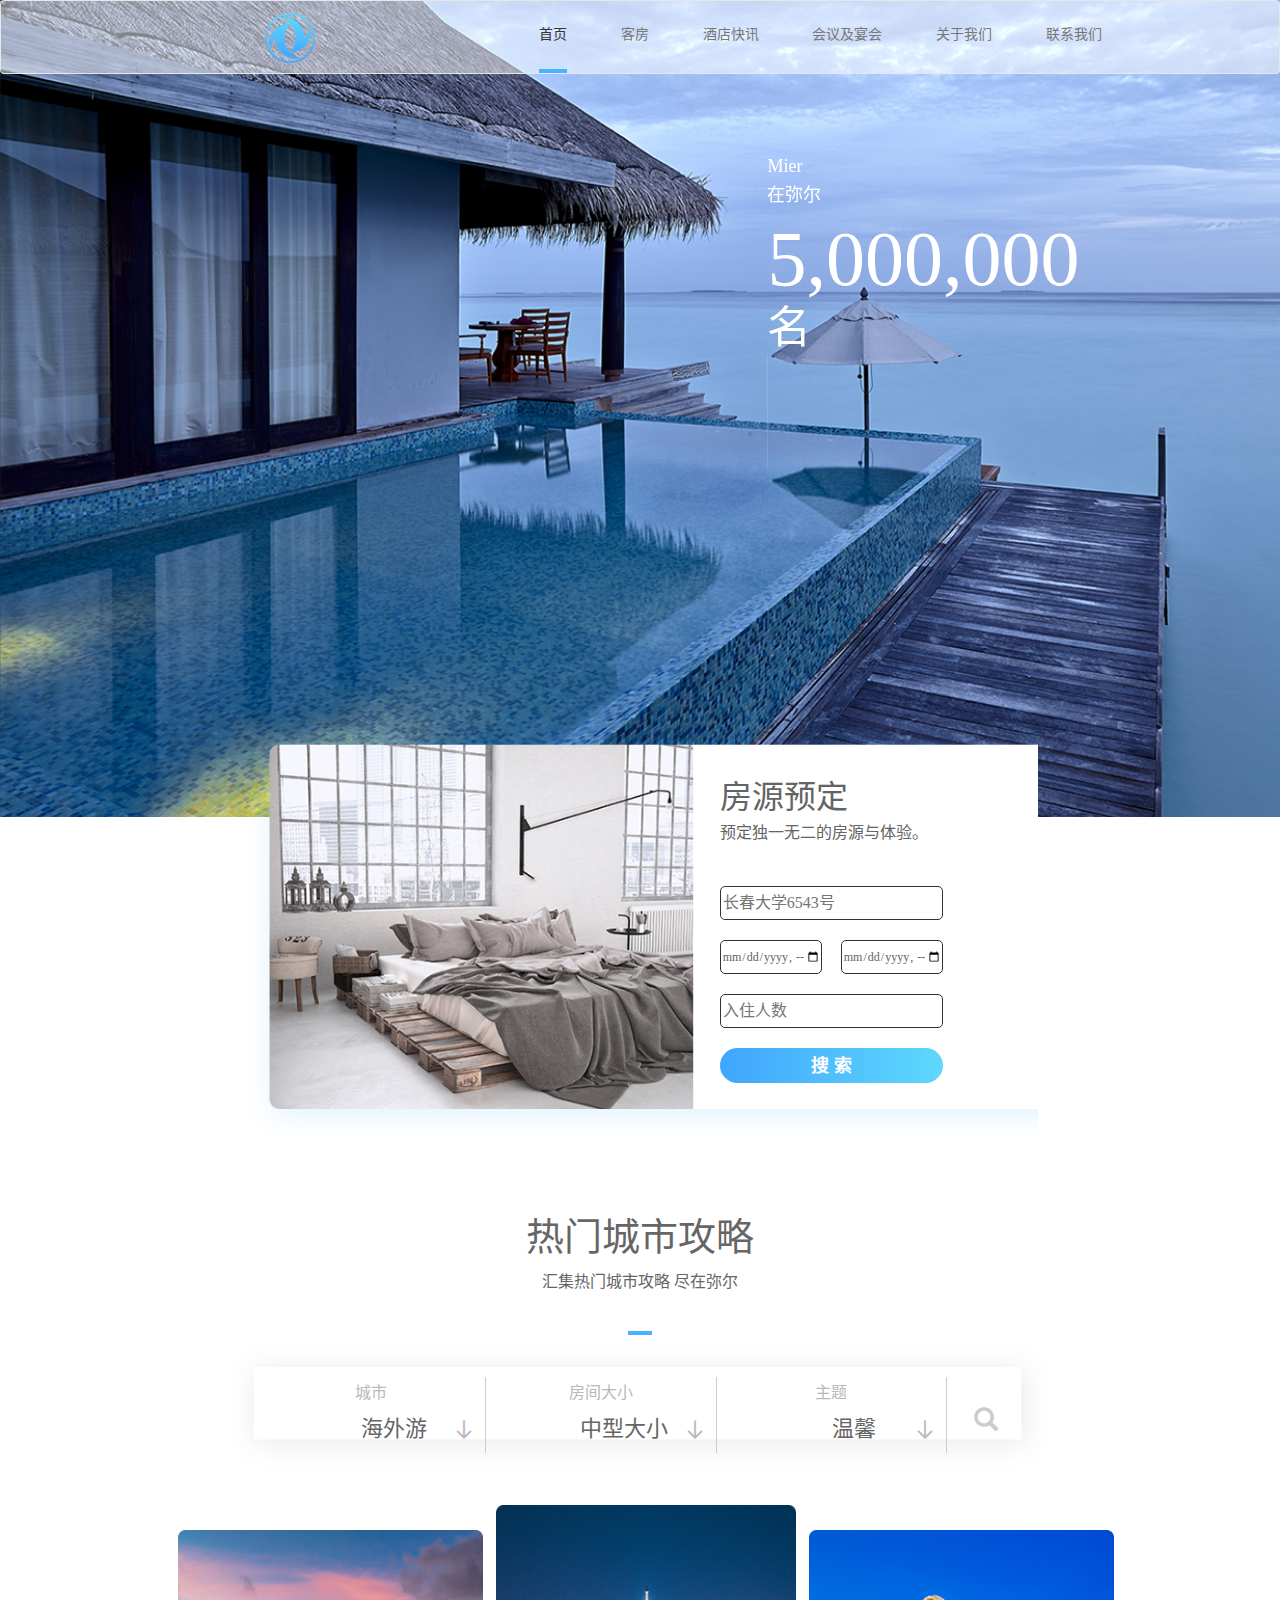
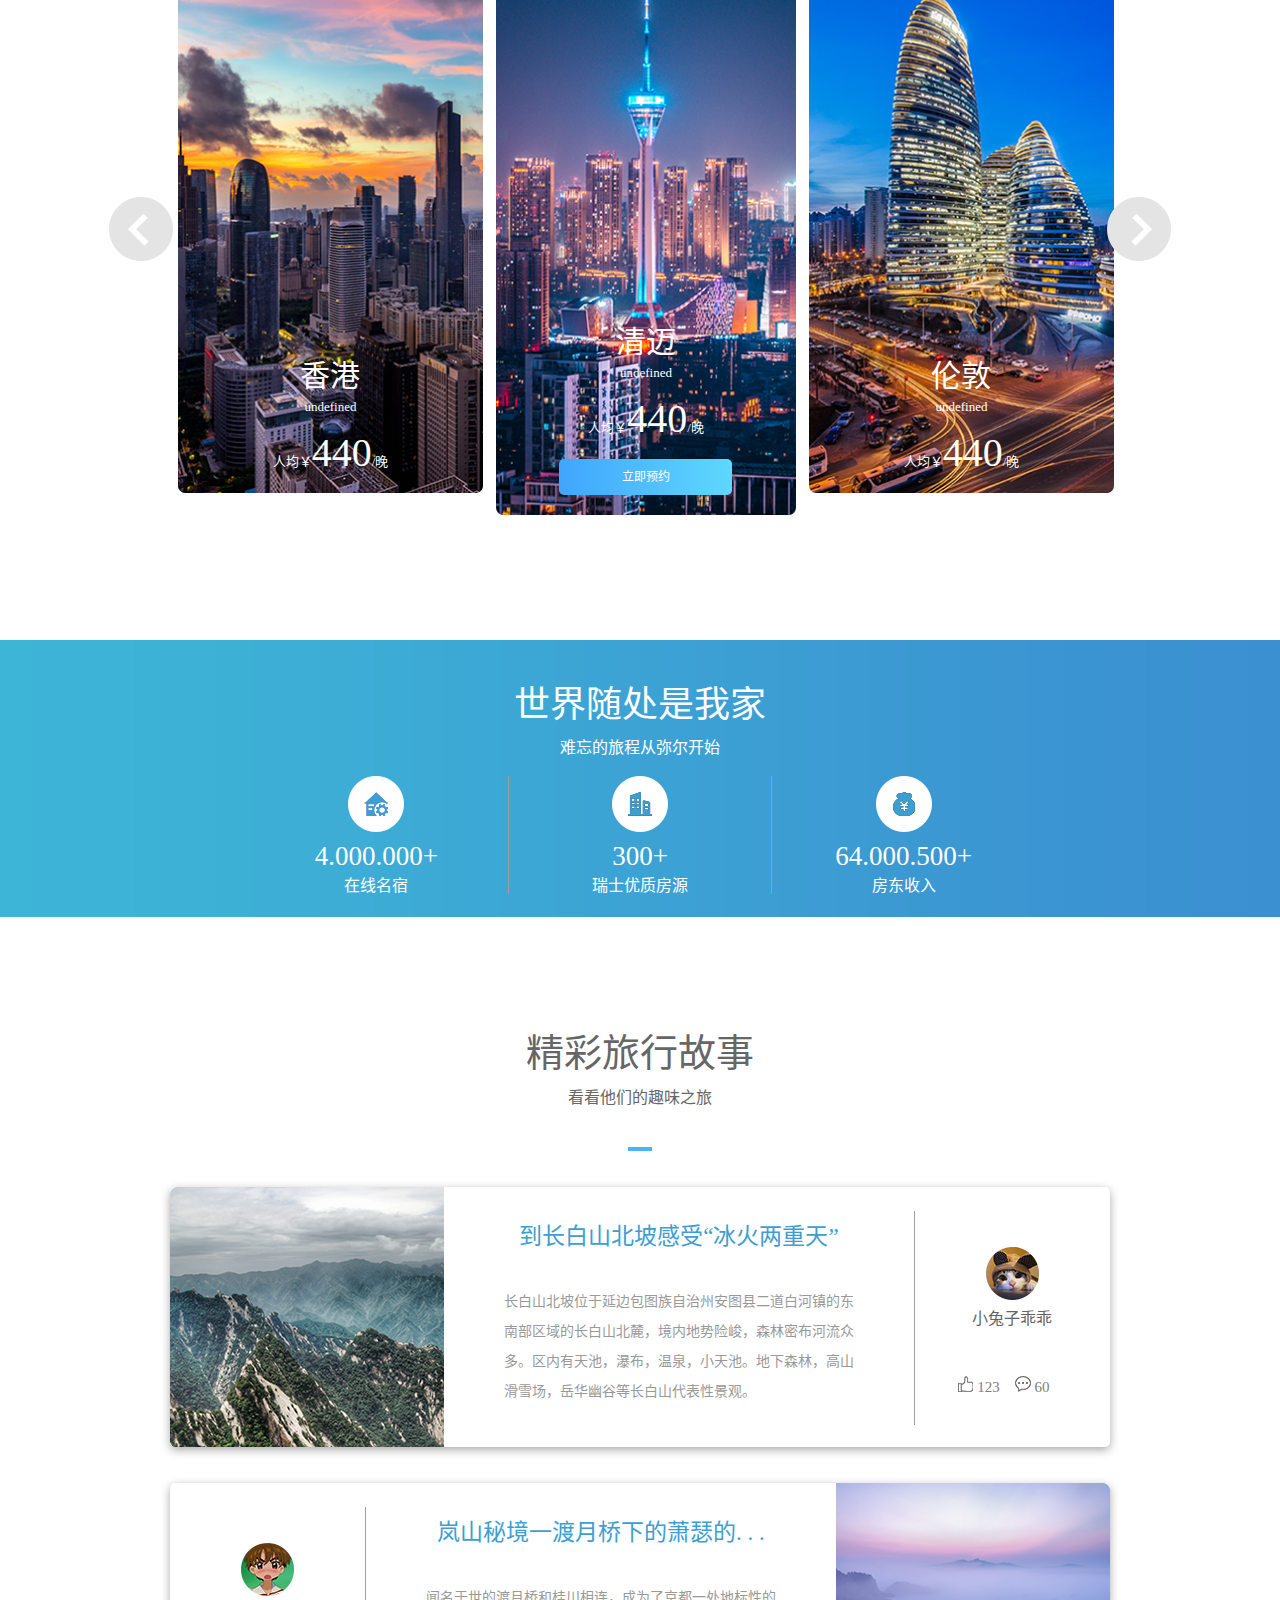
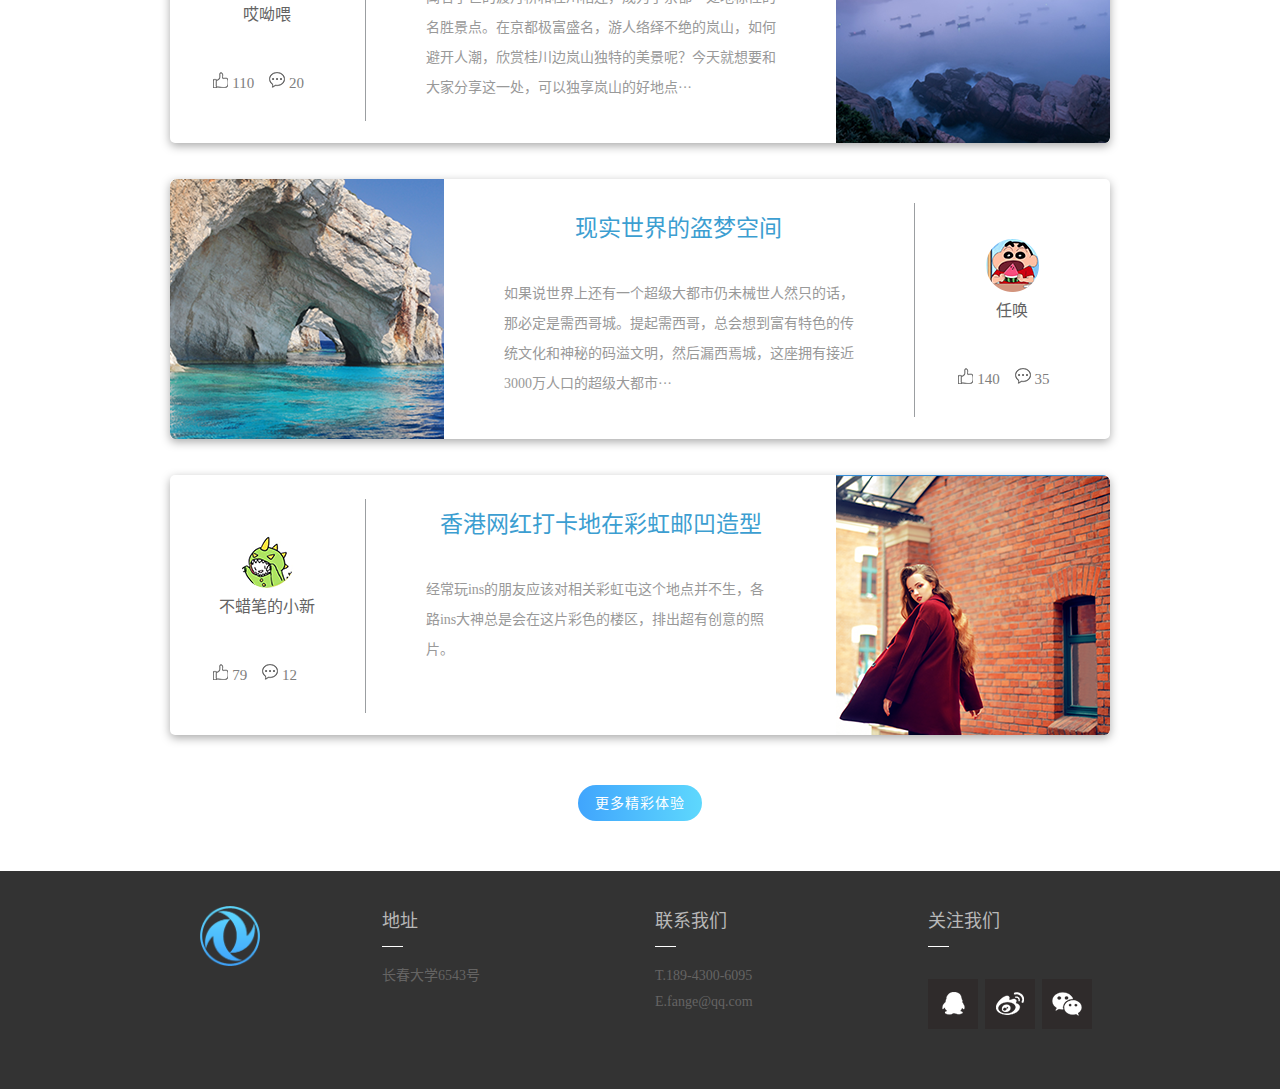
<file: index.html>
<!DOCTYPE html>
<html lang="zh-CN" xmlns="http://www.w3.org/1999/html">
<head>
    <meta charset="utf-8">
    <meta http-equiv="X-UA-Compatible" content="IE=edge">
    <meta name="viewport" content="width=device-width, initial-scale=1">
    <link rel="shortcut icon" href="img/heart01.png">
    <title>index</title>
    <!-- Bootstrap -->
    <link href="css/bootstrap.css" rel="stylesheet">
    <link href="css/reset.css" rel="stylesheet">
    <link href="css/public.css" rel="stylesheet">
    <link href="css/cs-select.css" rel="stylesheet">
    <link href="css/cs-skin-border.css" rel="stylesheet">
    <link href="css/animation.css" rel="stylesheet">
    <link href="css/index.css" rel="stylesheet">
    <!--[if lt IE 9]>
    <script src="https://cdn.jsdelivr.net/npm/html5shiv@3.7.3/dist/html5shiv.min.js"></script>
    <script src="https://cdn.jsdelivr.net/npm/respond.js@1.4.2/dest/respond.min.js"></script>
    <![endif]-->
</head>
<body>
<!--导航栏-->
<nav class="navbar navbar-default">
    <div class="container-fluid">
        <!-- Brand and toggle get grouped for better mobile display -->
        <div class="navbar-header">
            <button type="button" class="navbar-toggle collapsed" data-toggle="collapse" data-target="#bs-example-navbar-collapse-1" aria-expanded="false">
                <span class="sr-only">Toggle navigation</span>
                <span class="icon-bar"></span>
                <span class="icon-bar"></span>
                <span class="icon-bar"></span>
            </button>
        </div>
        <!-- Collect the nav links, forms, and other content for toggling -->
        <div class="container">
            <div class="collapse navbar-collapse" id="bs-example-navbar-collapse-1">
                <h2 class="logo1"><img src="img/logo.png" alt=""></h2>
                <ul class="nav navbar-nav">
                    <li><a href="index.html">首页</a></li>
                    <li><a href="room.html">客房</a></li>
                    <li><a href="hotel.html">酒店快讯</a></li>
                    <li><a href="meeting.html">会议及宴会</a></li>
                    <li><a href="about.html">关于我们</a></li>
                    <li><a href="contact.html">联系我们</a></li>
                </ul>
            </div><!-- /.navbar-collapse -->
        </div>
    </div><!-- /.container-fluid -->
</nav>
<!--banner-->
<div class="banner">
    <div class="container">
        <div class="text" id="text1"></div>
        <!--<p class="arrow"><span class="fl"><img src="img/arrow-left.png" alt=""></span><span class="fr"><img src="img/arrow-right.png" alt=""></span></p>-->
        <div class="book">
            <div class="book-text">
                <h2>房源预定</h2>
                <p>预定独一无二的房源与体验。</p>
                <p class="first"><input type="text" placeholder="长春大学6543号"></p>
                <p><input type="datetime-local" class="short" style="margin-right: 6%;"><input type="datetime-local" class="short"></p>
                <p><input type="text" placeholder="入住人数"></p>
                <!--<button>搜索</button>-->
                <button class="button">搜索</button>
            </div>
        </div>
    </div>
</div>
<!--热点-->
<div class="container hot">
    <div class="hot-text text-center">
        <h2>热门城市攻略</h2>
        <p>汇集热门城市攻略 尽在弥尔</p>
    </div>
   <div class="select">
       <div class="sele">
           <p>城市</p>
           <section>
               <select class="cs-select cs-skin-border">
                   <option value="" disabled selected>海外游</option>
                   <option value="email">假期游</option>
                   <option value="twitter">蜜月游</option>
                   <option value="linkedin">处境游</option>
               </select>
           </section>
       </div>
       <div class="sele second">
           <p>房间大小</p>
           <section>
               <select class="cs-select cs-skin-border">
                   <option value="" disabled selected>中型大小</option>
                   <option value="email">小型大小</option>
                   <option value="twitter">大型大小</option>
               </select>
           </section>
       </div>
       <div class="sele third">
           <p>主题</p>
           <section>
               <select class="cs-select cs-skin-border">
                   <option value="" disabled selected>温馨</option>
                   <option value="email">可爱</option>
                   <option value="twitter">炫酷</option>
                   <option value="linkedin">绿色</option>
               </select>
           </section>
       </div>
       <div class="search">
           <span class="glyphicon glyphicon-search"></span>
       </div>

   </div>
    <div class="ban">
        <ul class="bannerlist">
            <li></li>
            <li></li>
            <li></li>
        </ul>
        <div class="hot-arrow">
            <a href="javascript:;" class="arrow1"><img src="img/hot-arrow-left.png" alt=""></a>
            <a href="javascript:;" class="fr arrow2"><img src="img/hot-arrow-right.png" alt=""></a>
        </div>
    </div>
</div>
<!--世界之家-->
<div class="world text-center">
    <div class="container">
        <div class="world-text">
            <h2>世界随处是我家</h2>
            <p>难忘的旅程从弥尔开始</p>
        </div>
        <div class="world-num text-center">
           <div class="world-one bordernone">
               <img src="img/world01.png" alt="">
               <h2><span class="number">4</span>.<span>000</span>.<span>000</span>+</h2>
               <p>在线名宿</p>
           </div>
           <div class="two">
               <img src="img/world02.png" alt="">
               <h2><span class="number">300</span>+</h2>
               <p>瑞士优质房源</p>
           </div>
           <div class="three">
               <img src="img/world03.png" alt="">
               <h2><span class="number">64</span>.<span>000</span>.<span class="number">500</span>+</h2>
               <p>房东收入</p>
           </div>
        </div>
    </div>
</div>
<!--旅行故事-->
<div class="container text-center">
    <div class="hot-text">
        <h2>精彩旅行故事</h2>
        <p> 看看他们的趣味之旅</p>
    </div>
    <div class="story">
        <div class="img fl">
            <img src="img/shory01.png" alt="">
        </div>
        <div class="story-text fl text-center">
            <div class="description"> </div>
            <div class="self border-left fr"></div>
        </div>
    </div>
    <div class="story">
        <div class="img fr">
            <img src="img/story02.png" alt="">
        </div>
        <div class="story-text fl text-center">
            <div class="self border-right fl"></div>
            <div class="description"></div>
        </div>
    </div>
    <div class="story">
        <div class="img fl">
            <img src="img/story03.png" alt="">
        </div>
        <div class="story-text fl text-center">
            <div class="description"></div>
            <div class="self border-left fr"></div>
            </div>
        </div>
    <div class="story">
        <div class="img fr">
            <img src="img/story04.png" alt="">
        </div>
        <div class="story-text fl text-center">
            <div class="self border-right fl"></div>
            <div class="description"></div>
        </div>
    </div>
    <button class="button storyBtn">更多精彩体验</button>
</div>
<!--footer-->
<footer>
    <div class="container">
        <div class="row">
            <div class="col-md-2 col-md-offset-1">
                <h1 class="logo"><img src="img/logo.png" alt=""></h1>
            </div>
            <div class="col-md-3">
                <h2>地址</h2>
                <p>长春大学6543号</p>
            </div>
            <div class="col-md-3">
                <h2>联系我们</h2>
                <p><span>T.</span>189-4300-6095</p>
                <p><span>E.</span>fange@qq.com</p>
            </div>
            <div class="col-md-3">
                <h2>关注我们</h2>
                <p><i><img src="img/footerr-qq.png" alt=""></i><i><img src="img/footer-wb.png" alt=""></i><i><img
                        src="img/footer-wx.png" alt=""></i></p>
            </div>
        </div>
    </div>
</footer>
<script src="js/jquery.js"></script>
<script src="js/bootstrap.js"></script>
<script src="js/selectFx.js"></script>
<script src="js/classie.js"></script>
<script src="js/textyleF.js"></script>
<script src="js/index.js"></script>
</body>
</html>
</file>
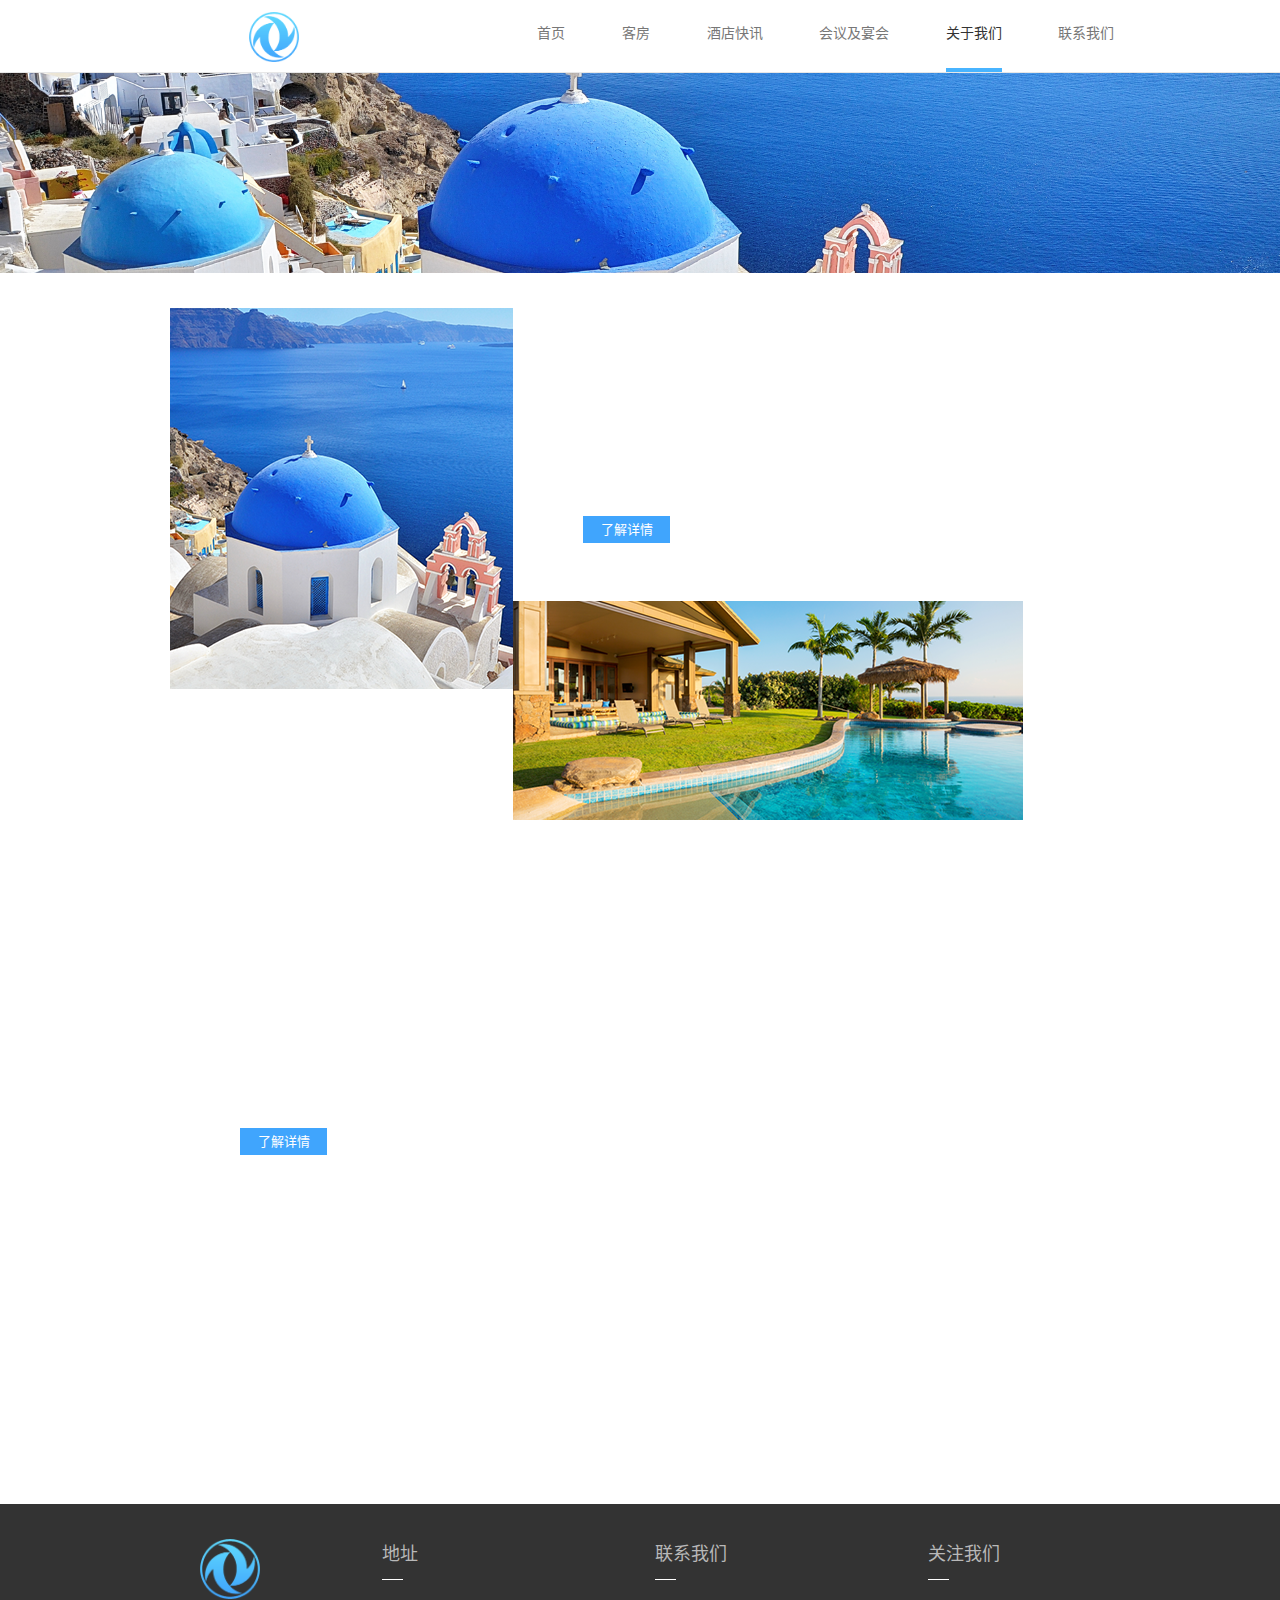
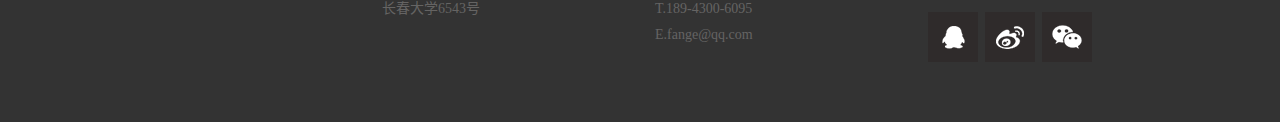
<file: about.html>
<!DOCTYPE html>
<html lang="zh-CN">
<head>
    <meta charset="utf-8">
    <meta http-equiv="X-UA-Compatible" content="IE=edge">
    <meta name="viewport" content="width=device-width, initial-scale=1">
    <link rel="shortcut icon" href="img/heart01.png">
    <title>about</title>
    <!-- Bootstrap -->
    <link href="css/bootstrap.css" rel="stylesheet">
    <link href="css/reset.css" rel="stylesheet">
    <link href="css/public.css" rel="stylesheet">
    <link href="css/d.css" rel="stylesheet">
    <link href="css/about.css" rel="stylesheet">
    <!--[if lt IE 9]>
    <script src="https://cdn.jsdelivr.net/npm/html5shiv@3.7.3/dist/html5shiv.min.js"></script>
    <script src="https://cdn.jsdelivr.net/npm/respond.js@1.4.2/dest/respond.min.js"></script>
    <![endif]-->
</head>
<body>
<!--导航栏-->
<nav class="navbar navbar-default navbar-fixed-top">
    <div class="container-fluid">
        <!-- Brand and toggle get grouped for better mobile display -->
        <div class="navbar-header">
            <button type="button" class="navbar-toggle collapsed" data-toggle="collapse" data-target="#bs-example-navbar-collapse-1" aria-expanded="false">
                <span class="sr-only">Toggle navigation</span>
                <span class="icon-bar"></span>
                <span class="icon-bar"></span>
                <span class="icon-bar"></span>
            </button>
        </div>
        <!-- Collect the nav links, forms, and other content for toggling -->
        <div class="container">
            <div class="collapse navbar-collapse" id="bs-example-navbar-collapse-1">
                <h2 class="logo1"><img src="img/logo.png" alt=""></h2>
                <ul class="nav navbar-nav">
                    <li><a href="index.html">首页</a></li>
                    <li><a href="room.html">客房</a></li>
                    <li><a href="hotel.html">酒店快讯</a></li>
                    <li><a href="meeting.html">会议及宴会</a></li>
                    <li><a href="about.html">关于我们</a></li>
                    <li><a href="contact.html">联系我们</a></li>
                </ul>
            </div><!-- /.navbar-collapse -->
        </div>
    </div><!-- /.container-fluid -->
</nav>
<!--banner-->
<div class="container-fluid about">
    <!--<h2>关于我们</h2>-->
    <!--<p>优养于境&nbsp;&nbsp;逸举于心</p>-->
</div>
<!--我们是谁-->
<div class="container1">
    <div class="who">
        <div class="left fl">
            <img src="img/about01.png" alt="" class="img1">
        </div>
        <div class="right fl">
            <div class="abouttit">
                <h2 class="danceWord-s5">我们是谁？</h2>
                <p class="danceWord-s5 subtit">起价为每天320元</p>
                <p class="danceWord-s7 p1">弥尔酒店是以丰富历史文化底蕴和卓越服务著称的弥尔酒店，于2004年荣膺泉州市首家五星级酒店。酒店位于中国历史文化名城泉州的核心商业区，地理位置优越，“时尚购物，近在咫尺”。</p>
                <h3><button>了解详情</button></h3>
            </div>
            <img src="img/about02.png" alt="" class="img2">
        </div>
    </div>
    <div class="who mtop">
        <div class="right fl">
            <div class="abouttit">
                <h2 class="words3"></h2>
                <p class="subtit show2">what can we do for you</p>
                <p class="p1 words4"></p>
            </div>
            <h3 class="btn01"><button>了解详情</button></h3>
            <img src="img/about04.png" alt="" class="oneimg">
        </div>
        <div class="left fl">
            <img src="img/about03.png" alt="" class="twoimg">
        </div>
    </div>
</div>
<!--footer-->
<footer>
    <div class="container">
        <div class="row">
            <div class="col-md-2 col-md-offset-1">
                <h1 class="logo"><img src="img/logo.png" alt=""></h1>
            </div>
            <div class="col-md-3">
                <h2>地址</h2>
                <p>长春大学6543号</p>
            </div>
            <div class="col-md-3">
                <h2>联系我们</h2>
                <p><span>T.</span>189-4300-6095</p>
                <p><span>E.</span>fange@qq.com</p>
            </div>
            <div class="col-md-3">
                <h2>关注我们</h2>
                <p><i><img src="img/footerr-qq.png" alt=""></i><i><img src="img/footer-wb.png" alt=""></i><i><img
                        src="img/footer-wx.png" alt=""></i></p>
            </div>
        </div>
    </div>
</footer>
<script src="js/jquery.js"></script>
<script src="js/bootstrap.js"></script>
<script src="js/d.js"></script>
<script src="js/l-byl.js"></script>
<script src="js/about.js"></script>
</body>
</html>
</file>
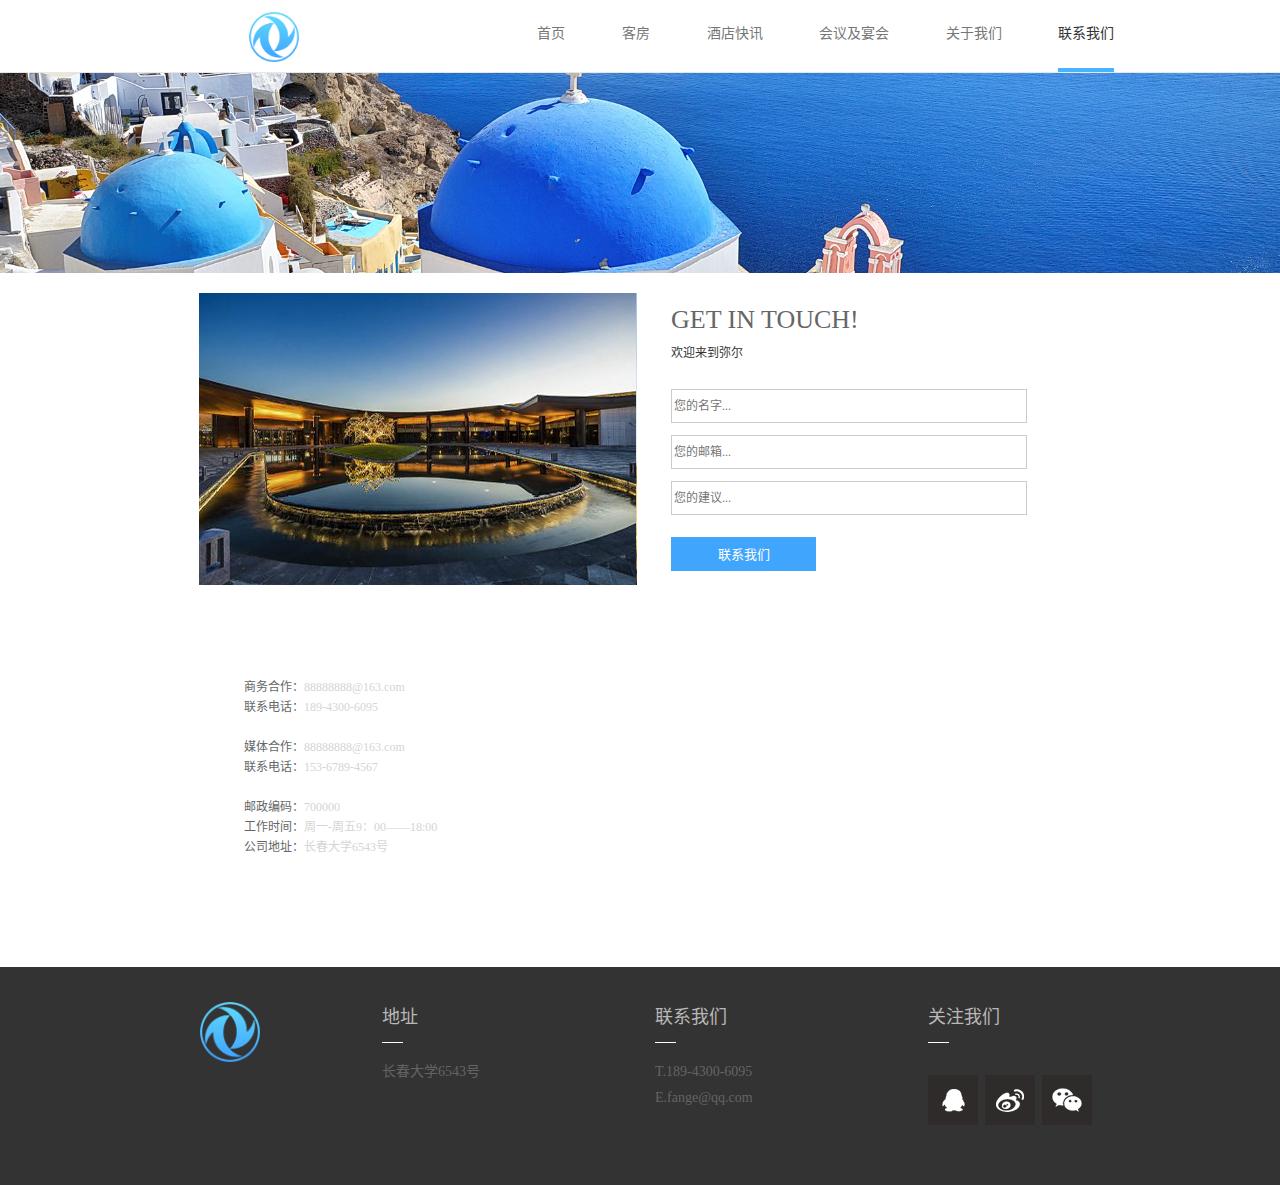
<file: contact.html>
<!DOCTYPE html>
<html lang="zh-CN">
<head>
    <meta charset="utf-8">
    <meta http-equiv="X-UA-Compatible" content="IE=edge">
    <meta name="viewport" content="width=device-width, initial-scale=1">
    <link rel="shortcut icon" href="img/heart01.png">
    <title>contact</title>
    <!-- Bootstrap -->
    <link href="css/bootstrap.css" rel="stylesheet">
    <link href="css/reset.css" rel="stylesheet">
    <link href="css/public.css" rel="stylesheet">
    <link href="css/contact.css" rel="stylesheet">
    <!--[if lt IE 9]>
    <script src="https://cdn.jsdelivr.net/npm/html5shiv@3.7.3/dist/html5shiv.min.js"></script>
    <script src="https://cdn.jsdelivr.net/npm/respond.js@1.4.2/dest/respond.min.js"></script>
    <![endif]-->
</head>
<body>
<!--导航栏-->
<!--导航栏-->
<nav class="navbar navbar-default navbar-fixed-top">
    <div class="container-fluid">
        <!-- Brand and toggle get grouped for better mobile display -->
        <div class="navbar-header">
            <button type="button" class="navbar-toggle collapsed" data-toggle="collapse" data-target="#bs-example-navbar-collapse-1" aria-expanded="false">
                <span class="sr-only">Toggle navigation</span>
                <span class="icon-bar"></span>
                <span class="icon-bar"></span>
                <span class="icon-bar"></span>
            </button>
        </div>
        <!-- Collect the nav links, forms, and other content for toggling -->
        <div class="container">
            <div class="collapse navbar-collapse" id="bs-example-navbar-collapse-1">
                <h2 class="logo1"><img src="img/logo.png" alt=""></h2>
                <ul class="nav navbar-nav">
                    <li><a href="index.html">首页</a></li>
                    <li><a href="room.html">客房</a></li>
                    <li><a href="hotel.html">酒店快讯</a></li>
                    <li><a href="meeting.html">会议及宴会</a></li>
                    <li><a href="about.html">关于我们</a></li>
                    <li><a href="contact.html">联系我们</a></li>
                </ul>
            </div><!-- /.navbar-collapse -->
        </div>
    </div><!-- /.container-fluid -->
</nav>
<!--banner-->
<div class="container-fluid contact">
    <!--<h2>同样的旅途&nbsp;&nbsp;不一样的体验</h2>-->
    <!--<p>The same journey&nbsp;&nbsp;different experience </p>-->
</div>
<!--touch-->
<div class="container1 touch">
    <div class="left fl">
        <div class="top">
            <img src="img/pic.png" alt="">
        </div>
        <div class="bottom">
            <p>商务合作：<span>88888888@163.com</span></p>
            <p class="bot">联系电话：<span>189-4300-6095</span></p>
            <p>媒体合作：<span>88888888@163.com</span></p>
            <p class="bot">联系电话：<span>153-6789-4567</span></p>
            <p>邮政编码：<span>700000</span></p>
            <p>工作时间：<span>周一-周五9：00——18:00</span></p>
            <p class="bot">公司地址：<span>长春大学6543号</span></p>
        </div>
    </div>
    <div class="right fl">
        <div class="top">
            <h2>GET IN TOUCH!</h2>
            <p class="welcome">欢迎来到弥尔</p>
            <p><input type="text" placeholder="您的名字..."></p>
            <p><input type="text" placeholder="您的邮箱..."></p>
            <p><input type="text" placeholder="您的建议..."></p>
            <button>联系我们</button>
        </div>
        <div class="bottom">
            <div id="allmap"></div>
        </div>
    </div>
</div>
<!--footer-->
<footer>
    <div class="container">
        <div class="row">
            <div class="col-md-2 col-md-offset-1">
                <h1 class="logo"><img src="img/logo.png" alt=""></h1>
            </div>
            <div class="col-md-3">
                <h2>地址</h2>
                <p>长春大学6543号</p>
            </div>
            <div class="col-md-3">
                <h2>联系我们</h2>
                <p><span>T.</span>189-4300-6095</p>
                <p><span>E.</span>fange@qq.com</p>
            </div>
            <div class="col-md-3">
                <h2>关注我们</h2>
                <p><i><img src="img/footerr-qq.png" alt=""></i><i><img src="img/footer-wb.png" alt=""></i><i><img
                        src="img/footer-wx.png" alt=""></i></p>
            </div>
        </div>
    </div>
</footer>
<script src="js/jquery.js"></script>
<script src="js/bootstrap.js"></script>
<script type="text/javascript" src="//api.map.baidu.com/api?v=2.0&ak=dGaqkooeVus8xLkgvQEyXw3M4wgvnyTP"></script>
<script src="js/contact.js"></script>
</body>
</html>
</file>
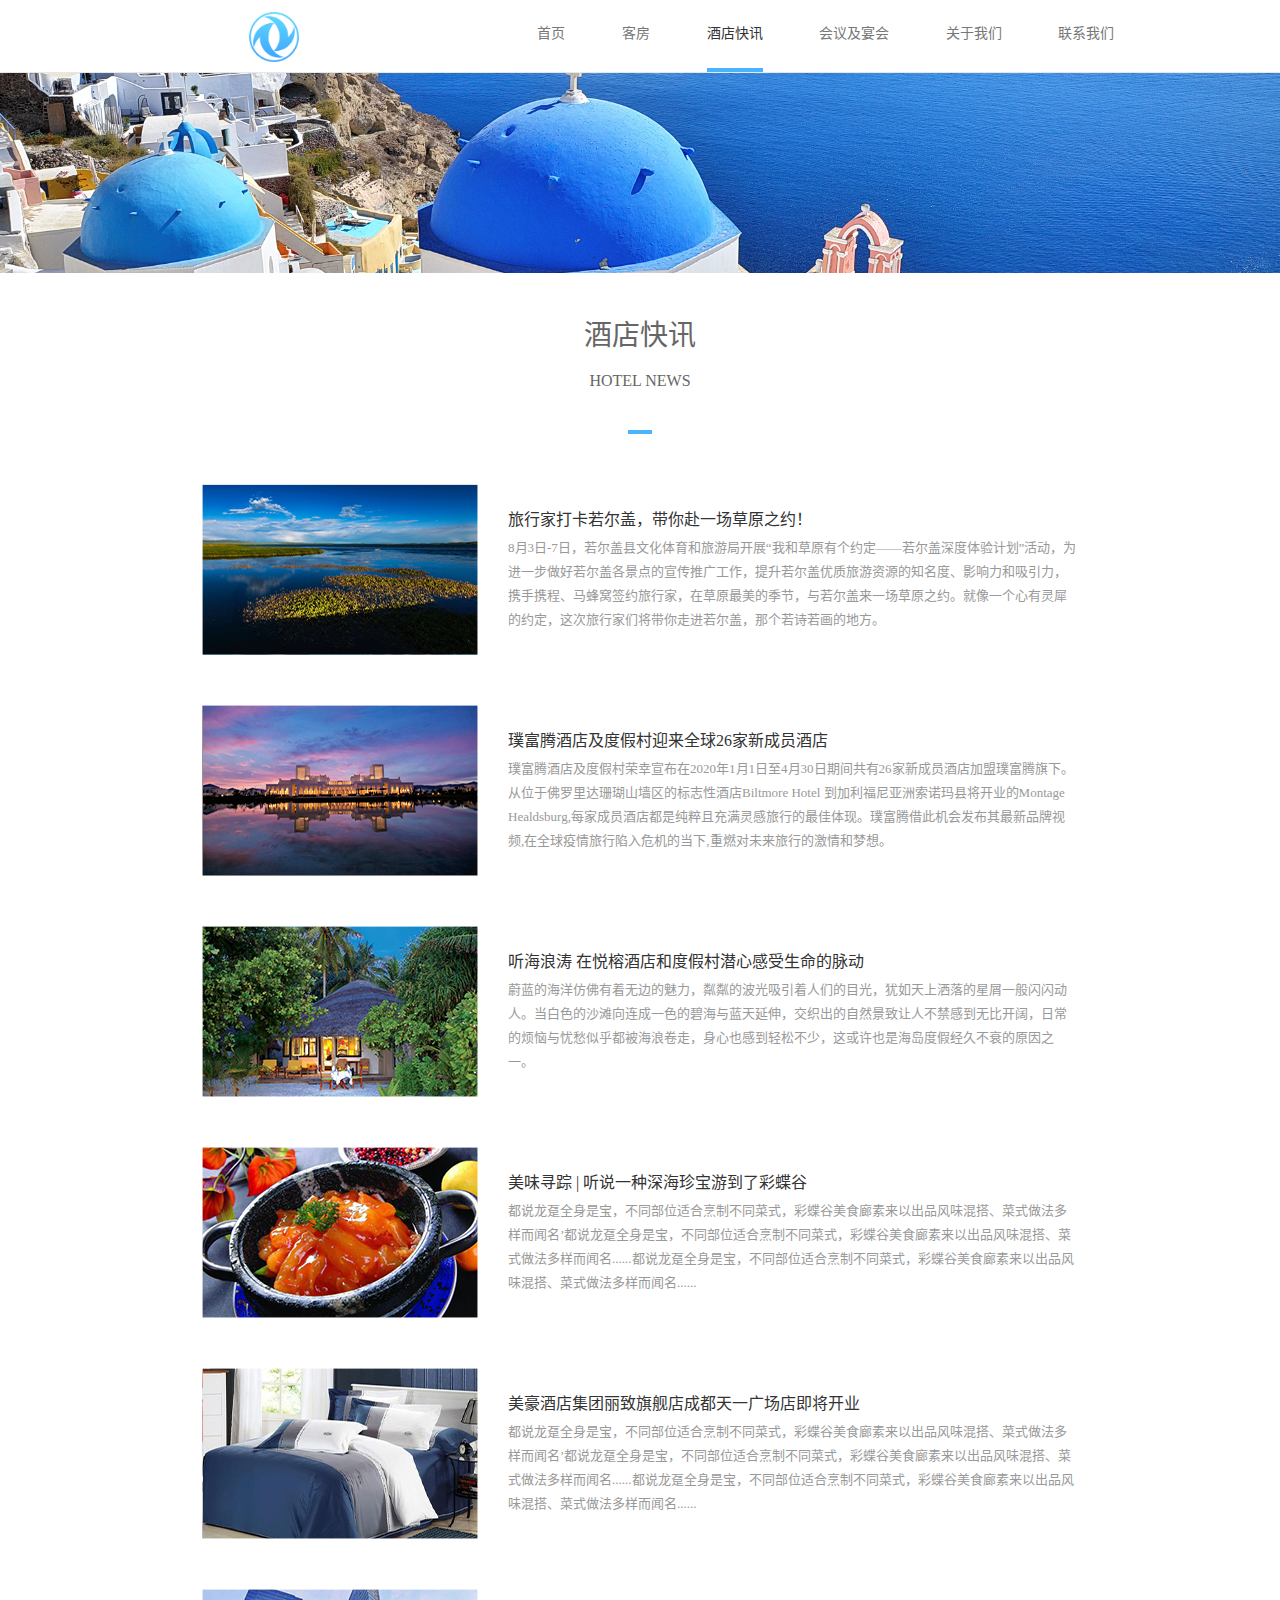
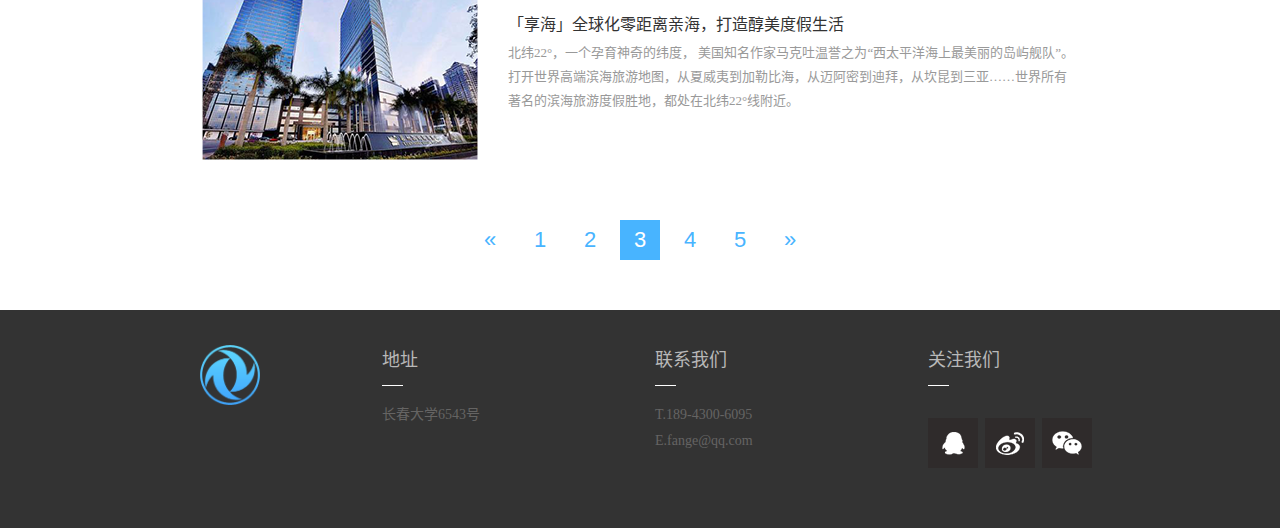
<file: hotel.html>
<!DOCTYPE html>
<html lang="zh-CN">
<head>
    <meta charset="utf-8">
    <meta http-equiv="X-UA-Compatible" content="IE=edge">
    <meta name="viewport" content="width=device-width, initial-scale=1">
    <link rel="shortcut icon" href="img/heart01.png">
    <title>hotel</title>
    <!-- Bootstrap -->
    <link href="css/bootstrap.css" rel="stylesheet">
    <link href="css/reset.css" rel="stylesheet">
    <link href="css/public.css" rel="stylesheet">
    <link href="css/animation.css" rel="stylesheet">
    <link href="css/hotel.css" rel="stylesheet">
    <!--[if lt IE 9]>
    <script src="https://cdn.jsdelivr.net/npm/html5shiv@3.7.3/dist/html5shiv.min.js"></script>
    <script src="https://cdn.jsdelivr.net/npm/respond.js@1.4.2/dest/respond.min.js"></script>
    <![endif]-->
</head>
<body>
<!--导航栏-->
<nav class="navbar navbar-default navbar-fixed-top">
    <div class="container-fluid">
        <!-- Brand and toggle get grouped for better mobile display -->
        <div class="navbar-header">
            <button type="button" class="navbar-toggle collapsed" data-toggle="collapse" data-target="#bs-example-navbar-collapse-1" aria-expanded="false">
                <span class="sr-only">Toggle navigation</span>
                <span class="icon-bar"></span>
                <span class="icon-bar"></span>
                <span class="icon-bar"></span>
            </button>
        </div>
        <!-- Collect the nav links, forms, and other content for toggling -->
        <div class="container">
            <div class="collapse navbar-collapse" id="bs-example-navbar-collapse-1">
                <h2 class="logo1"><img src="img/logo.png" alt=""></h2>
                <ul class="nav navbar-nav">
                    <li><a href="index.html">首页</a></li>
                    <li><a href="room.html">客房</a></li>
                    <li><a href="hotel.html">酒店快讯</a></li>
                    <li><a href="meeting.html">会议及宴会</a></li>
                    <li><a href="about.html">关于我们</a></li>
                    <li><a href="contact.html">联系我们</a></li>
                </ul>
            </div><!-- /.navbar-collapse -->
        </div>
    </div><!-- /.container-fluid -->
</nav>
<!--banner-->
<div class="container-fluid quick"></div>
<!--内容-->
<div class="container1">
    <div class="news-text text-center">
        <h2>酒店快讯</h2>
        <p>HOTEL NEWS</p>
    </div>
    <div class="quicklist"></div>
    <div class="quicklist"></div>
    <div class="quicklist"></div>
    <div class="quicklist"></div>
    <div class="quicklist"></div>
    <div class="quicklist lastlist"></div>
    <!--分页-->
    <div class="nav1 pagination-outer" aria-label="Page navigation">
        <ul class="pagination">
            <li class="page-item">
                <a href="#" class="page-link" aria-label="Previous">
                    <span aria-hidden="true">«</span>
                </a>
            </li>
            <li class="page-item"><a class="page-link" href="#">1</a></li>
            <li class="page-item"><a class="page-link" href="#">2</a></li>
            <li class="page-item active"><a class="page-link" href="#">3</a></li>
            <li class="page-item"><a class="page-link" href="#">4</a></li>
            <li class="page-item"><a class="page-link" href="#">5</a></li>
            <li class="page-item">
                <a href="#" class="page-link" aria-label="Next">
                    <span aria-hidden="true">»</span>
                </a>
            </li>
        </ul>
    </div>
</div>
<!--footer-->
<footer>
    <div class="container">
        <div class="row">
            <div class="col-md-2 col-md-offset-1">
                <h1 class="logo"><img src="img/logo.png" alt=""></h1>
            </div>
            <div class="col-md-3">
                <h2>地址</h2>
                <p>长春大学6543号</p>
            </div>
            <div class="col-md-3">
                <h2>联系我们</h2>
                <p><span>T.</span>189-4300-6095</p>
                <p><span>E.</span>fange@qq.com</p>
            </div>
            <div class="col-md-3">
                <h2>关注我们</h2>
                <p><i><img src="img/footerr-qq.png" alt=""></i><i><img src="img/footer-wb.png" alt=""></i><i><img
                        src="img/footer-wx.png" alt=""></i></p>
            </div>
        </div>
    </div>
</footer>
<script src="js/jquery.js"></script>
<script src="js/bootstrap.js"></script>
<script src="js/hotel.js"></script>
</body>
</html>
</file>
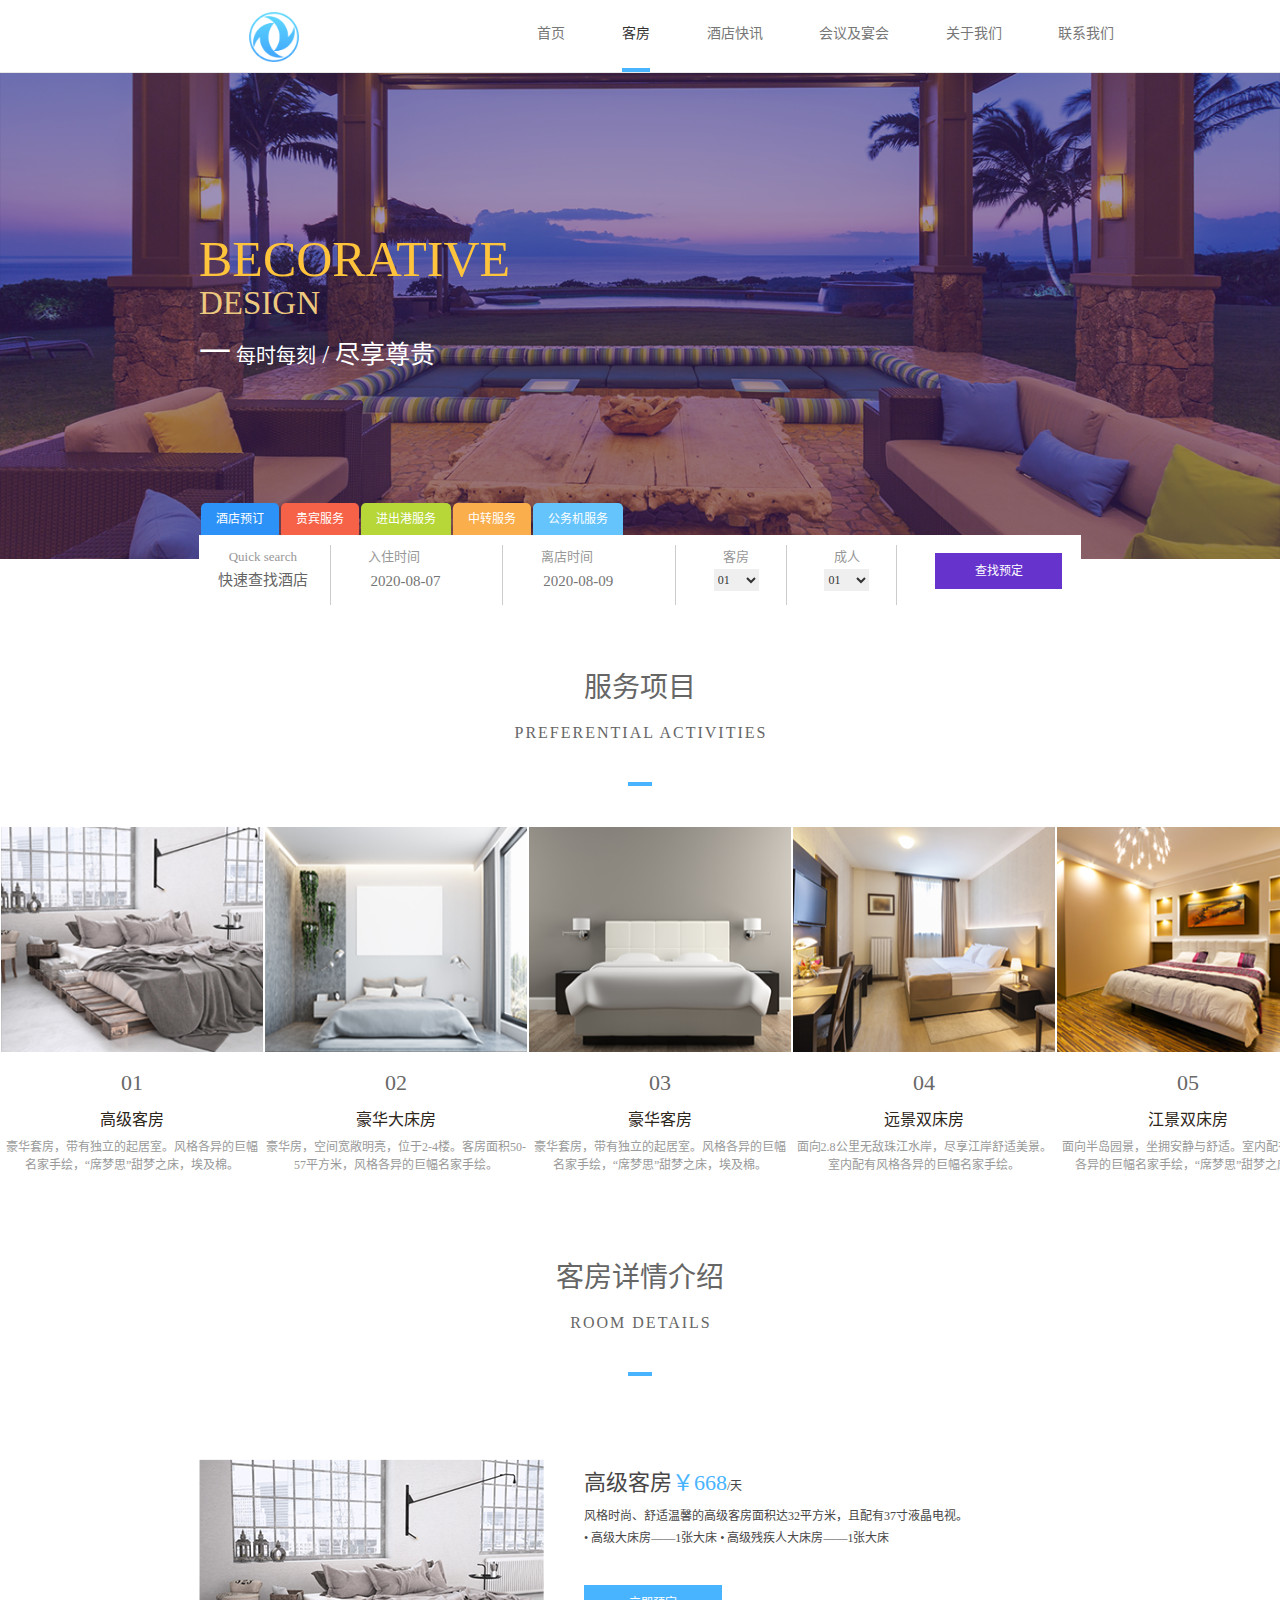
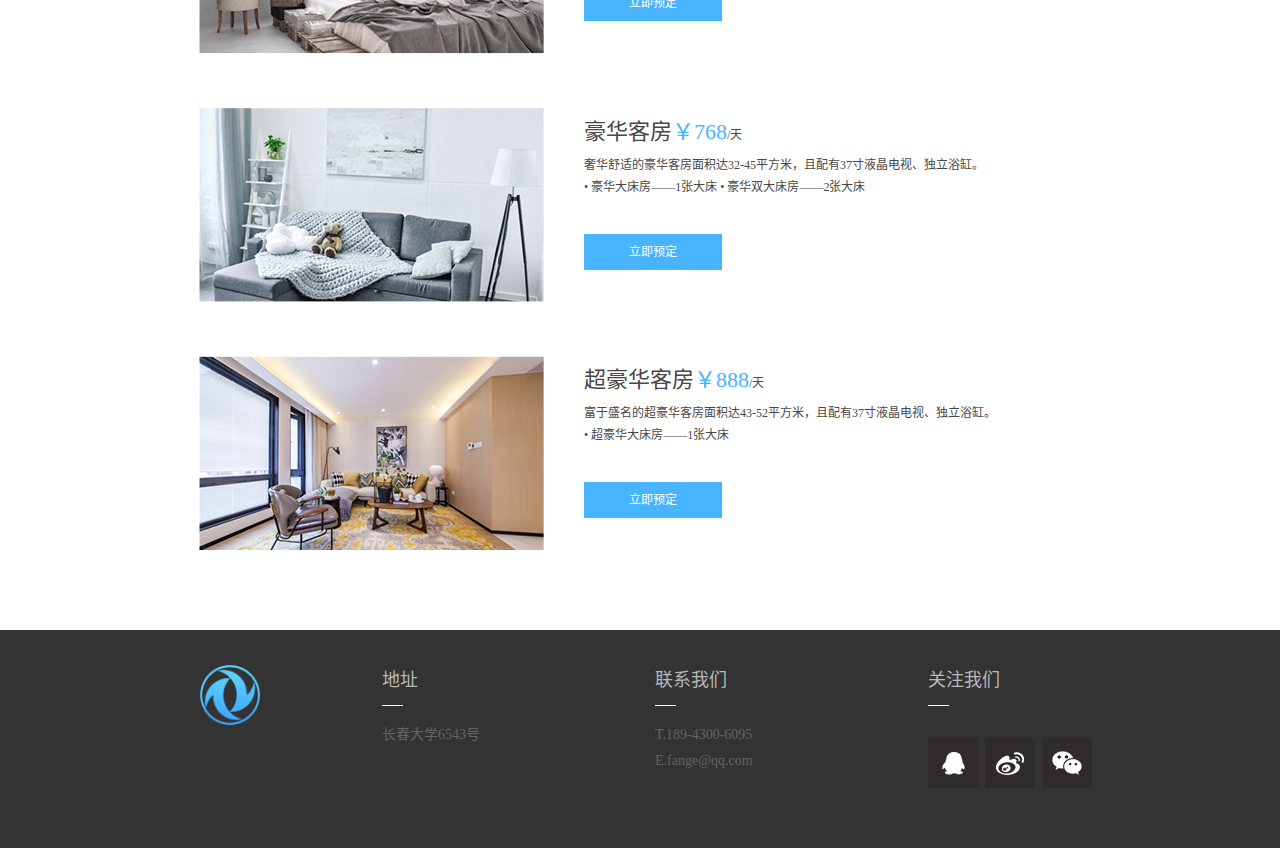
<file: room.html>
<!DOCTYPE html>
<html lang="zh-CN">
<head>
    <meta charset="utf-8">
    <meta http-equiv="X-UA-Compatible" content="IE=edge">
    <meta name="viewport" content="width=device-width, initial-scale=1">
    <link rel="shortcut icon" href="img/heart01.png">
    <title>room</title>
    <!-- Bootstrap -->
    <link href="css/bootstrap.css" rel="stylesheet">
    <link href="css/reset.css" rel="stylesheet">
    <link href="css/public.css" rel="stylesheet">
    <link href="css/flatpickr.min.css" rel="stylesheet">
    <link href="css/room.css" rel="stylesheet">
    <!--[if lt IE 9]>
    <script src="https://cdn.jsdelivr.net/npm/html5shiv@3.7.3/dist/html5shiv.min.js"></script>
    <script src="https://cdn.jsdelivr.net/npm/respond.js@1.4.2/dest/respond.min.js"></script>
    <![endif]-->
</head>
<body>
<!--导航栏-->
<nav class="navbar navbar-default navbar-fixed-top">
    <div class="container-fluid">
        <!-- Brand and toggle get grouped for better mobile display -->
        <div class="navbar-header">
            <button type="button" class="navbar-toggle collapsed" data-toggle="collapse" data-target="#bs-example-navbar-collapse-1" aria-expanded="false">
                <span class="sr-only">Toggle navigation</span>
                <span class="icon-bar"></span>
                <span class="icon-bar"></span>
                <span class="icon-bar"></span>
            </button>
        </div>
        <!-- Collect the nav links, forms, and other content for toggling -->
        <div class="container">
            <div class="collapse navbar-collapse" id="bs-example-navbar-collapse-1">
                <h2 class="logo1"><img src="img/logo.png" alt=""></h2>
                <ul class="nav navbar-nav">
                    <li><a href="index.html">首页</a></li>
                    <li><a href="room.html">客房</a></li>
                    <li><a href="hotel.html">酒店快讯</a></li>
                    <li><a href="meeting.html">会议及宴会</a></li>
                    <li><a href="about.html">关于我们</a></li>
                    <li><a href="contact.html">联系我们</a></li>
                </ul>
            </div><!-- /.navbar-collapse -->
        </div>
    </div><!-- /.container-fluid -->
</nav>
<!--banner-->
<div class="banner">
    <div class="container1">
        <div class="room-tit">
            <h2>BECORATIVE</h2>
            <p class="suntit">DESIGN</p>
            <p class="p1"><span><i>一</i>&nbsp;每时每刻</span><span>&nbsp;/&nbsp;尽享尊贵</span></p>
        </div>
        <!--计时器-->
        <ul class="sel">
            <li>酒店预订</li>
            <li>贵宾服务</li>
            <li>进出港服务</li>
            <li>中转服务</li>
            <li>公务机服务</li>
        </ul>
        <div class="search">
            <div>
                <p>Quick search</p>
                <h2>快速查找酒店</h2>
            </div>
            <div>
                <p class="text-left">入住时间</p>
                <h2><input type="text" id="flatpickr-tryme" placeholder="2020-08-07"></h2>
            </div>
            <div>
                <p class="text-left">离店时间</p>
                <h2><input type="text" id="flatpickr-tryme1" placeholder="2020-08-09"></h2>
            </div>
            <div class="room">
                <p>客房</p>
                <select>
                    <option value="">01</option>
                    <option value="">02</option>
                    <option value="">03</option>
                </select>
            </div>
            <div class="room">
                <p>成人</p>
                <select>
                    <option value="">01</option>
                    <option value="">02</option>
                    <option value="">03</option>
                </select>
            </div>
            <div>
                <button>查找预定</button>
            </div>
        </div>

    </div>
</div>
<!--project-->
<div class="container-fluid">
    <div class="container1">
        <div class="hot-text text-center">
            <h2>服务项目</h2>
            <p>PREFERENTIAL ACTIVITIES</p>
        </div>
    </div>
    <div class="slider text-center" id="slider">
        <div class="div"></div>
        <div class="div"></div>
        <div class="div"></div>
        <div class="div"></div>
        <div class="div"></div>
    </div>
</div>
<!--客房详情-->
<div class="container-fluid">
    <div class="detailtit">
        <div class="hot-text text-center">
            <h2>客房详情介绍</h2>
            <p>ROOM DETAILS</p>
        </div>
    </div>
    <div class="container1 roomlist">
        <div class="pro01"></div>
        <div class="pro01"></div>
        <div class="pro01 lastpro"></div>
    </div>
</div>

<!--footer-->
<footer>
    <div class="container">
        <div class="row">
            <div class="col-md-2 col-md-offset-1">
                <h1 class="logo"><img src="img/logo.png" alt=""></h1>
            </div>
            <div class="col-md-3">
                <h2>地址</h2>
                <p>长春大学6543号</p>
            </div>
            <div class="col-md-3">
                <h2>联系我们</h2>
                <p><span>T.</span>189-4300-6095</p>
                <p><span>E.</span>fange@qq.com</p>
            </div>
            <div class="col-md-3">
                <h2>关注我们</h2>
                <p><i><img src="img/footerr-qq.png" alt=""></i><i><img src="img/footer-wb.png" alt=""></i><i><img
                        src="img/footer-wx.png" alt=""></i></p>
            </div>
        </div>
    </div>
</footer>
<script src="js/jquery.js"></script>
<script src="js/bootstrap.js"></script>
<script src="js/flatpickr.js"></script>
<script src="js/room.js"></script>
</body>
</html>
</file>
<file: css/public.css>
/*导航栏*/
.container { width: 83%;margin: auto;padding: 0;}
.container-fluid { padding: 0;}
.navbar-default {background: rgba(255,255,255,.5);}
.navbar { padding: 0;margin: 0;position: absolute;top:0;width: 100%;z-index: 10;}
.nav > li > a { padding: 0;line-height: 68px;}
.nav{ width: 65%;display: flex;justify-content: space-between;float: right;text-align: center;overflow: hidden;}
.nav li{ color: #a1a09e;font-size: 14px;line-height: 70px;}
.nav li:hover:after{ content: "";border-bottom: 4px solid #48b4ff;display: block;margin: auto;}
.nav li a{ color: #a1a09e;}
.nav li:hover a{ color: #333;}
.nav li:first-child { background: none;}
.nav ul { float: left;}
.logo1 img{ width: 50px;height: 50px;float: left;margin:12px 0 0 140px;}
/*footer*/
footer { background: #333;width: 100%;padding: 25px 0 45px;color: #b8b8b8;}
footer .logo img{ width: 60px;margin-top: 10px;}
footer h2 { font-size: 18px;line-height: 50px;margin-bottom: 22px;}
footer h2:after { content: "";border-bottom: 1px solid #fff;display: block;width: 21px;}
footer p{ font-size: 14px;color: #656463;margin-bottom: 12px;}
footer i{ display: inline-block;width: 50px;height: 50px;background: #2f2b2b;margin-right: 7px;position: relative;margin-top: 10px;}
footer i img{ position: absolute;top:0;bottom: 0;left: 0;right: 0;margin: auto;}
/*other*/
.fr { float: right;}
.fl { float: left;}
</file>
<file: css/cs-select.css>
/* Default custom select styles */
div.cs-select {
	display: inline-block;
	vertical-align: middle;
	position: relative;
	text-align: left;
	background: #fff;
	z-index: 100;
	width: 100%;
	max-width: 500px;
	-webkit-touch-callout: none;
	-webkit-user-select: none;
	-khtml-user-select: none;
	-moz-user-select: none;
	-ms-user-select: none;
	user-select: none;
}

div.cs-select:focus {
	outline: none; /* For better accessibility add a style for this in your skin */
}

.cs-select select {
	display: none;
}

.cs-select span {
	display: block;
	position: relative;
	cursor: pointer;
	padding: 1em;
	white-space: nowrap;
	overflow: hidden;
	text-overflow: ellipsis;
}

/* Placeholder and selected option */
.cs-select > span {
	padding-right: 3em;
}

.cs-select > span::after,
.cs-select .cs-selected span::after {
	speak: none;
	position: absolute;
	top: 50%;
	-webkit-transform: translateY(-50%);
	transform: translateY(-50%);
	-webkit-font-smoothing: antialiased;
	-moz-osx-font-smoothing: grayscale;
}

.cs-select > span::after {
	content: '\25BE';
	right: 1em;
}

.cs-select .cs-selected span::after {
	content: '\2713';
	margin-left: 1em;
}

.cs-select.cs-active > span::after {
	-webkit-transform: translateY(-50%) rotate(180deg);
	transform: translateY(-50%) rotate(180deg);
}

/* Options */
.cs-select .cs-options {
	position: absolute;
	overflow: hidden;
	width: 100%;
	background: #fff;
	visibility: hidden;
}

.cs-select.cs-active .cs-options {
	visibility: visible;
}

.cs-select ul {
	list-style: none;
	margin: 0;
	padding: 0;
	width: 100%;
}

.cs-select ul span {
	padding: 1em;
}

.cs-select ul li.cs-focus span {
	background-color: #ddd;
}

/* Optgroup and optgroup label */
.cs-select li.cs-optgroup ul {
	padding-left: 1em;
}

.cs-select li.cs-optgroup > span {
	cursor: default;
}
</file>
<file: css/cs-skin-border.css>
@font-face {
	font-family: 'icomoon';
	src:url('../fonts/icomoon/icomoon.eot?-rdnm34');
	src:url('../fonts/icomoon/icomoon.eot?#iefix-rdnm34') format('embedded-opentype'),
		url('../fonts/icomoon/icomoon.woff?-rdnm34') format('woff'),
		url('../fonts/icomoon/icomoon.ttf?-rdnm34') format('truetype'),
		url('../fonts/icomoon/icomoon.svg?-rdnm34#icomoon') format('svg');
	font-weight: normal;
	font-style: normal;
}

div.cs-skin-border {
	background: transparent;
	font-size: 2em;
	font-weight: 700;
	max-width: 600px;
}

@media screen and (max-width: 30em) {
	div.cs-skin-border { font-size: 1em; }
}

.cs-skin-border > span {
	border: 5px solid #000;
	border-color: inherit;
	-webkit-transition: background 0.2s, border-color 0.2s;
	transition: background 0.2s, border-color 0.2s;
}

.cs-skin-border > span::after,
.cs-skin-border .cs-selected span::after {
	font-family: 'icomoon';
	content: '\e000';
}

.cs-skin-border ul span::after {
	content: '';
	opacity: 0;
}

.cs-skin-border .cs-selected span::after {
	content: '\e00e';
	color: #ddd9c9;
	font-size: 1.5em;
	opacity: 1;
	-webkit-transition: opacity 0.2s;
	transition: opacity 0.2s;
}

.cs-skin-border.cs-active > span {
	background: #fff;
	border-color: #fff;
	color: #2980b9;
}

.cs-skin-border .cs-options {
	color: #2980b9;
	font-size: 0.75em;
	opacity: 0;
	-webkit-transition: opacity 0.2s, visibility 0s 0.2s;
	transition: opacity 0.2s, visibility 0s 0.2s;
}

.cs-skin-border.cs-active .cs-options {
	opacity: 1;
	-webkit-transition: opacity 0.2s;
	transition: opacity 0.2s;
}

.cs-skin-border ul span {
	padding: 1em 2em;
	-webkit-backface-visibility: hidden;
	backface-visibility: hidden;
}

.cs-skin-border .cs-options li span:hover,
.cs-skin-border li.cs-focus span {
	background: #f5f3ec;
}
</file>
<file: css/animation.css>
@font-face {
    font-family: 'icomoon';
    src:url('../fonts/icomoon/icomoon.eot?-rdnm34');
    src:url('../fonts/icomoon/icomoon.eot?#iefix-rdnm34') format('embedded-opentype'),
    url('../fonts/icomoon/icomoon.woff?-rdnm34') format('woff'),
    url('../fonts/icomoon/icomoon.ttf?-rdnm34') format('truetype'),
    url('../fonts/icomoon/icomoon.svg?-rdnm34#icomoon') format('svg');
    font-weight: normal;
    font-style: normal;
}

div.cs-skin-border {
    background: transparent;
    font-size: 2em;
    font-weight: 700;
    max-width: 600px;
}

@media screen and (max-width: 30em) {
    .cs-skin-border { font-size: 1em; }
}

.cs-skin-border > span {
    border: 5px solid #000;
    border-color: inherit;
    transition: background 0.2s, border-color 0.2s;
}

.cs-skin-border > span::after,
.cs-skin-border .cs-selected span::after {
    font-family: 'icomoon';
    content: '\e000';
}

.cs-skin-border ul span::after {
    content: '';
    opacity: 0;
}

.cs-skin-border .cs-selected span::after {
    content: '\e00e';
    color: #ddd9c9;
    font-size: 1.5em;
    opacity: 1;
    transition: opacity 0.2s;
}

.cs-skin-border.cs-active > span {
    background: #fff;
    border-color: #fff;
    color: #2980b9;
}

.cs-skin-border .cs-options {
    color: #2980b9;
    font-size: 0.75em;
    opacity: 0;
    transition: opacity 0.2s, visibility 0s 0.2s;
}

.cs-skin-border.cs-active .cs-options {
    opacity: 1;
    transition: opacity 0.2s;
}

.cs-skin-border ul span {
    padding: 1em 2em;
    backface-visibility: hidden;
}

.cs-skin-border .cs-options li span:hover,
.cs-skin-border li.cs-focus span {
    background: #f5f3ec;
}
/*文字颠倒*/
.ex1 {
    opacity: 0;
    perspective: 200px;
}
.ex1 span {
    transform: rotateY(-90deg);
    opacity: 0;
}

.ex2 {
    opacity: 0;
    perspective: 200px;
}
.ex2 span {
    transform: rotateY(-90deg) rotateX(45deg);
    transform-origin: -50% 75%;
    opacity: 0;
}
.desc {
    font-size: 1rem;
    letter-spacing: .2rem;
    opacity: 0;
    transition: 2s 1.5s;
}
/*按钮*/
.button {
    border: none;
    outline: none;
    display: block;
    position: relative;
    background: linear-gradient(to right,#40a5fd,#5ed8fd);
    color: #fff;
    width: 70%;
    height: 35px;
    line-height: 35px;
    text-align: center;
    font-size: 18px;
    font-weight: bold;
    text-decoration: none;
    margin-bottom: 60px;
    border-radius: 20px;
    overflow: hidden;
    -webkit-transition: all 0.15s ease-in;
    transition: all 0.15s ease-in;
    letter-spacing: 5px;
    text-indent: 5px;
}
.button:before {
    content: ' ';
    position: absolute;
    background: #fff;
    width: 25px;
    height: 35px;
    top: 0;
    left: -45px;
    opacity: 0.3;
    -webkit-transition: all 0.25s ease-out;
    transition: all 0.25s ease-out;
    -webkit-transform: skewX(-25deg);
    transform: skewX(-25deg);
}
.button:hover {
    background: #5ED8FD;
    color: #fff;
}
.button:hover:before {
    width: 45px;
    left: 300px;
}
/*分页*/
/* 分页样式二 */
.pagination-outer{ text-align: center; }
.pagination{
    font-family: 'Rubik', sans-serif;
    display: inline-flex;
    position: relative;
}
.pagination li a.page-link{
    color: #48b4ff;
    background-color: transparent;
    font-size: 22px;
    font-weight: 500;
    line-height: 28px;
    height: 40px;
    width: 40px;
    margin: 0 5px 10px;
    border: none;
    border-radius: 0;
    overflow: hidden;
    position: relative;
    transition: all 0.4s ease 0s;
}
.pagination li.active a.page-link,
.pagination li a.page-link:hover,
.pagination li.active a.page-link:hover{
    color: #fff;
    background-color: #48b4ff;
}
.pagination li:first-child a.page-link:hover,
.pagination li:last-child a.page-link:hover{
    box-shadow: 0 0 10px rgba(0,0,0,0.9);
}
.pagination li a.page-link:before{
    content: attr(data-hover);
    color: rgba(255,255,255,0.2);
    font-size: 80px;
    font-weight: 700;
    height: 100%;
    width: 100%;
    opacity: 1;
    position: absolute;
    top: 100%;
    left: 0;
    transition: all 0.3s ease 0s;
}
.pagination li a.page-link:hover:before,
.pagination li.active a.page-link:before{
    opacity: 1;
    top: 10px;
}
@media only screen and (max-width: 480px){
    .pagination{ display: block; }
    .pagination li{
        margin-bottom: 10px;
        display: inline-block;
    }
}
</file>
<file: css/index.css>
.nav li:first-child:after{ content: "";border-bottom: 4px solid #48b4ff;display: block;margin: auto;}
.nav li:first-child a{ color: #333;}
button { outline: none;}
/*banner*/
.banner { height: 816.8px; width: 100%;background: url("../img/index-banner.png") no-repeat;background-size: cover;margin-bottom: 357px;}
.banner .container { position: relative;}
#text1 { width: 38%;margin: 155px 0 300px 62%;color: #fff;}
#text1 p:nth-child(1){ line-height: 22px;font-size: 18px;}
#text1 p:nth-child(2){ line-height: 37px;font-size: 18px;}
#text1 h2{ line-height: 90px;font-size: 78px;}
#text1 .sel { line-height: 50px;font-size: 44px;}
#text1 .line { height: 113px;border-left: 1.45px solid #fff;display: none;}
#text1 .num { line-height: 26px;font-size: 20px;}
/*.arrow span { display: inline-block;height: 23px;width: 30px;}*/
/*.arrow span:hover { cursor: pointer;}*/
/*.arrow { position: absolute;top:414px;left: 0;width: 100%;overflow:hidden;}*/
.book { overflow:hidden;padding-top:54px;width:75%;position: absolute;top:718px;left:50%;margin-left:-37.5%;background: url("../img/index-text.png") no-repeat;background-size: cover;}
.book-text { width: 40%;float: right;}
.book-text p{ font-size: 16px;line-height: 22px;color: #646464;}
.book-text h2 { font-size: 32px;line-height: 50px;color: #646464;}
.first { margin-top: 42px;}
.book-text input { width: 70%;}
.book-text .short { width: 32%;font-size: 12px;}
input { margin-bottom: 20px;border-radius: 5px;height: 34px;border: 1px solid #333;}
/*.book-text button { outline:none;width: 70%;background: linear-gradient(to right,#40a5fd,#5ed8fd);height: 35px;border-radius: 20px;border: none;color: #fff;font-size: 18px;letter-spacing: 5px;text-indent: 5px;margin-bottom: 60px;}*/
/*热门攻略*/
.hot { position: relative;margin-bottom: 125px;}
.hot-text:after{ content: "";border-bottom: 4px solid #48b4ff;display: block;margin: auto;width: 24px;}
.hot-text h2{ font-size: 38px;color: #666;line-height: 66px;margin-top: 30px;}
.hot-text p{ font-size: 16px;color: #666;line-height: 24px;margin-bottom: 37px;}
.hot-text { margin-bottom: 10px;}
.select { padding: 26px 25px; width: 77%;height: 151px;background: url("../img/hot-bg.png") no-repeat;background-size: contain;position: absolute;left: 50%;margin-left: -38.5%;}
.sele { border-right: 1px solid #ccc;height: 76px;float: left;width: 30%;margin-top: 6px;}
.search { font-size: 24px;color: #ccc;text-align: center;margin-top: 35px;cursor: pointer;}
.search:hover { text-shadow: 0 0 3px #138fff;}
section { height: 40px;width: 100%;float: right;}
.sele p{ color: #b9b9b9;font-size: 16px;line-height: 22px;text-align: center;margin-top: 5px;}
.cs-skin-border > span { margin-left:105px;border: none;padding: 0;font-weight: normal;font-size: 22px;line-height: 50px;color: #656565;}
.cs-select > span::after { right: 10px;color: #bbb;}
.cs-options ul li span { padding: 0;}
.cs-options ul li { line-height: 50px;font-weight: normal;font-size: 22px;color: #656565;text-align: center;}
.cs-skin-border.cs-active > span { color: #40A5FD;}
.second .cs-skin-border > span { margin-left:94px;}
.third .cs-skin-border > span { margin-left:115px;}

/*轮播*/
.ban { margin-top: 170px;height: 500px;position: relative;}
.ban li { float: left;width: 305px;height: 588px;margin-left: 13px;padding-top: 25px;position: relative;}
.ban li img { width: 100%;height: 100%;}
.ban li:nth-child(2) { width: 300px;height: 610px;padding-top: 0;}
.bannerlist { margin: auto;width: 950px;}
.hot-arrow { position: absolute;top:292px;left: 0;width: 100%;}
.hot-arrow a{ display: inline-block;}
.hot-arrow a:hover { opacity: .5;}
.bannerlist .caption1 { position: absolute;bottom: 0;color: #fff;width: 100%;}
.bannerlist .caption1 h2{ font-size: 30px;line-height: 48px;}
.bannerlist .caption1 p{ font-size: 13px;margin-bottom: 20px;}
.bannerlist .caption1 p span{ font-size: 40px;margin-bottom: 20px;}
.hot-btn { margin-bottom: 20px; border: none; width:173px;height: 36px;border-radius: 5px;background: linear-gradient(to right,#40a5fd,#5ed8fd);}
/*世界之家*/
.world { margin-bottom: 50px; color: #fff; width: 100%;background: url("../img/world-bg.png") no-repeat;height: 300px;background-size: 100%;}
.world-text { margin:40px auto 20px;}
.world-text h2{ font-size: 36px;line-height: 50px;}
.world-text p{ font-size: 16px;margin-top: 10px;}
.world-num { display: flex;justify-content: center;width: 790px;margin: auto;}
.world-num > div { border-left:1px solid #9b9ea1;flex: 1;}
.world-num .bordernone { border: none;}
.world-num h2{ font-size: 27px;line-height: 44px;}
.world-num p{ font-size: 16px;}
/*故事*/
.story { overflow: hidden; width: 940px;height: 260px;border-radius: 5px;box-shadow: 0 3px 10px #aaa;margin:36px auto 0;}
.self { width: 196px;padding: 36px 0;}
.self h2{ line-height: 34px;font-size: 16px;}
.story-text { overflow: hidden;color: #636363;}
.description { width: 470px;float: left;}
.description h2 { font-size: 23px;line-height: 100px; color: #3c9ed1;}
.description p { width: 350px;font-size: 14px;color: #999;line-height: 30px;margin: auto;text-align: left;}
.border-left { border-left: 1px solid #9b9ea1;height: 214px;margin-top: 24px;}
.border-right { border-right: 1px solid #9b9ea1;height: 214px;margin-top: 24px;}
.myself { margin: 40px auto 0;overflow: hidden;width: 110px;font-size: 15px;color: #7e7e7e;height: 19px;line-height: 19px;}
.myself > div{ float: left;}
.zan { margin-right: 15px;}
.storyBtn { width: 124px;height: 36px;border-radius: 20px;background: linear-gradient(to right,#40a5fd,#5ed8fd);margin:50px auto 50px;
    color: #fff;font-size: 14px;border: none;font-weight: normal;letter-spacing: 1px;text-indent: 1px;}
.story:hover { background: #3a90d9;}
.story:hover h2 { color: #fff;}
.story:hover p { color: #fff;}
.myself i { display: inline-block;width: 16px;height: 16px;}
.white { display: none;}
.story:hover .black { display: none;}
.story:hover .white { display: block;}
.story:hover .zan { color: #fff;}
.story:hover .comment { color: #fff;}
</file>
<file: css/d.css>
[class^="danceWord"]{
		word-break:break-all;
		white-space:pre-wrap;
	}
	[class^="danceWord"] span{
		display:inline-block;
		opacity:0;
	    white-space:pre-wrap;
	}
	.danceWord-s1 .ele{
		-webkit-animation:a1 .4s ease-out forwards;
		-ms-animation:a1 .4s ease-out forwards;
		-moz-animation:a1 .4s ease-out forwards;
		-o-animation:a1 .4s ease-out forwards;
		animation:a1 .4s ease-out forwards;
	}
	.danceWord-s2 .ele{
		-webkit-animation:a2 .5s ease-out forwards;
		-ms-animation:a2 .5s ease-out forwards;
		-moz-animation:a2 .5s ease-out forwards;
		-o-animation:a2 .5s ease-out forwards;
		animation:a2 .5s ease-out forwards;
	}
	.danceWord-s3 .ele{
		-webkit-animation:a3 .5s ease-out forwards;
		-ms-animation:a3 .5s ease-out forwards;
		-moz-animation:a3 .5s ease-out forwards;
		-o-animation:a3 .5s ease-out forwards;
		animation:a3 .5s ease-out forwards;
	}
	.danceWord-s4 .ele{
		-webkit-animation:a4 .5s ease-out forwards;
		-ms-animation:a4 .5s ease-out forwards;
		-moz-animation:a4 .5s ease-out forwards;
		-o-animation:a4 .5s ease-out forwards;
		animation:a4 .5s ease-out forwards;
	}
	.danceWord-s5 .ele{
		-webkit-animation:a5 .5s ease-out forwards;
		-ms-animation:a5 .5s ease-out forwards;
		-moz-animation:a5 .5s ease-out forwards;
		-o-animation:a5 .5s ease-out forwards;
		-ms-animation:a5 .5s ease-out forwards;
	}
	.danceWord-s6 .ele{
		-webkit-animation: a6 .5s ease-out forwards;
		-ms-animation: a6 .5s ease-out forwards;
		-moz-animation: a6 .5s ease-out forwards;
		-o-animation: a6 .5s ease-out forwards;
		animation: a6 .5s ease-out forwards;
	}
	.danceWord-s7 .ele{
		-webkit-animation:a7 .5s ease-out forwards;
		-ms-animation:a7 .5s ease-out forwards;
		-moz-animation:a7 .5s ease-out forwards;
		-o-animation:a7 .5s ease-out forwards;
		animation:a7 .5s ease-out forwards;
	}
	.danceWord-s8 .ele{
		-webkit-animation:a8 .5s ease-out forwards;
		-ms-animation:a8 .5s ease-out forwards;
		-moz-animation:a8 .5s ease-out forwards;
		-o-animation:a8 .5s ease-out forwards;
		animation:a8 .5s ease-out forwards;
	}
	.danceWord-s9 .ele{
		-webkit-animation:a9 .9s ease-out forwards;
		-ms-animation:a9 .9s ease-out forwards;
		-moz-animation:a9 .9s ease-out forwards;
		-o-animation:a9 .9s ease-out forwards;
		animation:a9 .9s ease-out forwards;
	}
	.danceWord-s10 .ele:nth-child(even){
		-webkit-animation:a1 .5s ease-out forwards;
		-ms-animation:a1 .5s ease-out forwards;
		-moz-animation:a1 .5s ease-out forwards;
		-o-animation:a1 .5s ease-out forwards;
		animation:a1 .5s ease-out forwards;
	}
	.danceWord-s10 .ele:nth-child(odd){
		-webkit-animation:a1-2 .5s ease-out forwards;
		-ms-animation:a1-2 .5s ease-out forwards;
		-moz-animation:a1-2 .5s ease-out forwards;
		-o-animation:a1-2 .5s ease-out forwards;
		animation:a1-2 .5s ease-out forwards;
	}
	@keyframes a1{
		0%{
			opacity:1;
			transform:translate(0,-20px);
			-webkit-transform:translate(0,-20px);
			-ms-transform:translate(0,-20px);
			-moz-transform:translate(0,-20px);
			-o-transform:translate(0,-20px);
		}
		100%{
			opacity:1;
			-webkit-transform:translate(0,0);
			-ms-transform:translate(0,0);
			-moz-transform:translate(0,0);
			-o-transform:translate(0,0);
			transform:translate(0,0);
		}
	}
	@-webkit-keyframes a1{
		0%{
			opacity:1;
			-webkit-transform:translate(0,-20px);
			-ms-transform:translate(0,-20px);
			-moz-transform:translate(0,-20px);
			-o-transform:translate(0,-20px);
			transform:translate(0,-20px);
		}
		100%{
			opacity:1;
			-webkit-transform:translate(0,0);
			-ms-transform:translate(0,0);
			-moz-transform:translate(0,0);
			-o-transform:translate(0,0);
			transform:translate(0,0);
		}
	}
	@-ms-keyframes a1{
		0%{
			opacity:1;
			-webkit-transform:translate(0,-20px);
			-ms-transform:translate(0,-20px);
			-moz-transform:translate(0,-20px);
			-o-transform:translate(0,-20px);
			transform:translate(0,-20px);
		}
		100%{
			opacity:1;
			-webkit-transform:translate(0,0);
			-ms-transform:translate(0,0);
			-moz-transform:translate(0,0);
			-o-transform:translate(0,0);
			transform:translate(0,0);
		}
	}
	@-moz-keyframes a1{
		0%{
			opacity:1;
			-webkit-transform:translate(0,-20px);
			-ms-transform:translate(0,-20px);
			-moz-transform:translate(0,-20px);
			-o-transform:translate(0,-20px);
			transform:translate(0,-20px);
		}
		100%{
			opacity:1;
			-webkit-transform:translate(0,0);
			-ms-transform:translate(0,0);
			-moz-transform:translate(0,0);
			-o-transform:translate(0,0);
			transform:translate(0,0);
		}
	}
	@-o-keyframes a1{
		0%{
			opacity:1;
			-webkit-transform:translate(0,-20px);
			-ms-transform:translate(0,-20px);
			-moz-transform:translate(0,-20px);
			-o-transform:translate(0,-20px);
			transform:translate(0,-20px);
		}
		100%{
			opacity:1;
			-webkit-transform:translate(0,0);
			-ms-transform:translate(0,0);
			-moz-transform:translate(0,0);
			-o-transform:translate(0,0);
			transform:translate(0,0);
		}
	}
	@keyframes a1-2{
		0%{
			opacity:1;
			-webkit-transform:translate(0,20px);
			-ms-transform:translate(0,20px);
			-moz-transform:translate(0,20px);
			-o-transform:translate(0,20px);
			transform:translate(0,20px);
		}
		100%{
			opacity:1;
			-webkit-transform:translate(0,0);
			-ms-transform:translate(0,0);
			-moz-transform:translate(0,0);
			-o-transform:translate(0,0);
			transform:translate(0,0);
		}
	}
	@-webkit-keyframes a1-2{
		0%{
			opacity:1;
			-webkit-transform:translate(0,20px);
			-ms-transform:translate(0,20px);
			-moz-transform:translate(0,20px);
			-o-transform:translate(0,20px);
			transform:translate(0,20px);
		}
		100%{
			opacity:1;
			-webkit-transform:translate(0,0);
			-ms-transform:translate(0,0);
			-moz-transform:translate(0,0);
			-o-transform:translate(0,0);
			transform:translate(0,0);
		}
	}
	@-ms-keyframes a1-2{
		0%{
			opacity:1;
			-webkit-transform:translate(0,20px);
			-ms-transform:translate(0,20px);
			-moz-transform:translate(0,20px);
			-o-transform:translate(0,20px);
			transform:translate(0,20px);
		}
		100%{
			opacity:1;
			-webkit-transform:translate(0,0);
			-ms-transform:translate(0,0);
			-moz-transform:translate(0,0);
			-o-transform:translate(0,0);
			transform:translate(0,0);
		}
	}
	@-moz-keyframes a1-2{
		0%{
			opacity:1;
			-webkit-transform:translate(0,20px);
			-ms-transform:translate(0,20px);
			-moz-transform:translate(0,20px);
			-o-transform:translate(0,20px);
			transform:translate(0,20px);
		}
		100%{
			opacity:1;
			-webkit-transform:translate(0,0);
			-ms-transform:translate(0,0);
			-moz-transform:translate(0,0);
			-o-transform:translate(0,0);
			transform:translate(0,0);
		}
	}
	@-o-keyframes a1-2{
		0%{
			opacity:1;
			-webkit-transform:translate(0,20px);
			-ms-transform:translate(0,20px);
			-moz-transform:translate(0,20px);
			-o-transform:translate(0,20px);
			transform:translate(0,20px);
		}
		100%{
			opacity:1;
			-webkit-transform:translate(0,0);
			-ms-transform:translate(0,0);
			-moz-transform:translate(0,0);
			-o-transform:translate(0,0);
			transform:translate(0,0);
		}
	}
	@keyframes a2{
		0%{
			opacity:1;
			-webkit-transform:translate(-25px,0);
			-ms-transform:translate(-25px,0);
			-moz-transform:translate(-25px,0);
			-o-transform:translate(-25px,0);
			-ms-transform:translate(-25px,0);
		}
		100%{
			opacity:1;
			-webkit-transform:translate(0,0);
			-ms-transform:translate(0,0);
			-moz-transform:translate(0,0);
			-o-transform:translate(0,0);
			transform:translate(0,0);
		}
	}
	@-webkit-keyframes a2{
		0%{
			opacity:1;
			-webkit-transform:translate(-25px,0);
			-ms-transform:translate(-25px,0);
			-moz-transform:translate(-25px,0);
			-o-transform:translate(-25px,0);
			-ms-transform:translate(-25px,0);
		}
		100%{
			opacity:1;
			-webkit-transform:translate(0,0);
			-ms-transform:translate(0,0);
			-moz-transform:translate(0,0);
			-o-transform:translate(0,0);
			transform:translate(0,0);
		}
	}
	@-ms-keyframes a2{
		0%{
			opacity:1;
			-webkit-transform:translate(-25px,0);
			-ms-transform:translate(-25px,0);
			-moz-transform:translate(-25px,0);
			-o-transform:translate(-25px,0);
			-ms-transform:translate(-25px,0);
		}
		100%{
			opacity:1;
			-webkit-transform:translate(0,0);
			-ms-transform:translate(0,0);
			-moz-transform:translate(0,0);
			-o-transform:translate(0,0);
			transform:translate(0,0);
		}
	}
	@-moz-keyframes a2{
		0%{
			opacity:1;
			-webkit-transform:translate(-25px,0);
			-ms-transform:translate(-25px,0);
			-moz-transform:translate(-25px,0);
			-o-transform:translate(-25px,0);
			-ms-transform:translate(-25px,0);
		}
		100%{
			opacity:1;
			-webkit-transform:translate(0,0);
			-ms-transform:translate(0,0);
			-moz-transform:translate(0,0);
			-o-transform:translate(0,0);
			transform:translate(0,0);
		}
	}
	@-o-keyframes a2{
		0%{
			opacity:1;
			-webkit-transform:translate(-25px,0);
			-ms-transform:translate(-25px,0);
			-moz-transform:translate(-25px,0);
			-o-transform:translate(-25px,0);
			-ms-transform:translate(-25px,0);
		}
		100%{
			opacity:1;
			-webkit-transform:translate(0,0);
			-ms-transform:translate(0,0);
			-moz-transform:translate(0,0);
			-o-transform:translate(0,0);
			transform:translate(0,0);
		}
	}
	@keyframes a3{
		0%{
			opacity:1;
			-webkit-transform:rotate(135deg);
			-ms-transform:rotate(135deg);
			-moz-transform:rotate(135deg);
			-o-transform:rotate(135deg);
			transform:rotate(135deg);
		}
		100%{
			opacity:1;
			-webkit-transform:rotate(0deg);
			-ms-transform:rotate(0deg);
			-moz-transform:rotate(0deg);
			-o-transform:rotate(0deg);
			transform:rotate(0deg);
		}
	}
	@-webkit-keyframes a3{
		0%{
			opacity:1;
			-webkit-transform:rotate(135deg);
			-ms-transform:rotate(135deg);
			-moz-transform:rotate(135deg);
			-o-transform:rotate(135deg);
			transform:rotate(135deg);
		}
		100%{
			opacity:1;
			-webkit-transform:rotate(0deg);
			-ms-transform:rotate(0deg);
			-moz-transform:rotate(0deg);
			-o-transform:rotate(0deg);
			transform:rotate(0deg);
		}
	}
	@-ms-keyframes a3{
		0%{
			opacity:1;
			-webkit-transform:rotate(135deg);
			-ms-transform:rotate(135deg);
			-moz-transform:rotate(135deg);
			-o-transform:rotate(135deg);
			transform:rotate(135deg);
		}
		100%{
			opacity:1;
			-webkit-transform:rotate(0deg);
			-ms-transform:rotate(0deg);
			-moz-transform:rotate(0deg);
			-o-transform:rotate(0deg);
			transform:rotate(0deg);
		}
	}
	@-moz-keyframes a3{
		0%{
			opacity:1;
			-webkit-transform:rotate(135deg);
			-ms-transform:rotate(135deg);
			-moz-transform:rotate(135deg);
			-o-transform:rotate(135deg);
			transform:rotate(135deg);
		}
		100%{
			opacity:1;
			-webkit-transform:rotate(0deg);
			-ms-transform:rotate(0deg);
			-moz-transform:rotate(0deg);
			-o-transform:rotate(0deg);
			transform:rotate(0deg);
		}
	}
	@-o-keyframes a3{
		0%{
			opacity:1;
			-webkit-transform:rotate(135deg);
			-ms-transform:rotate(135deg);
			-moz-transform:rotate(135deg);
			-o-transform:rotate(135deg);
			transform:rotate(135deg);
		}
		100%{
			opacity:1;
			-webkit-transform:rotate(0deg);
			-ms-transform:rotate(0deg);
			-moz-transform:rotate(0deg);
			-o-transform:rotate(0deg);
			transform:rotate(0deg);
		}
	}
	@keyframes a4{
		0%{
			opacity:1;
			-webkit-transform:rotateX(-180deg);
			-ms-transform:rotateX(-180deg);
			-moz-transform:rotateX(-180deg);
			-o-transform:rotateX(-180deg);
			transform:rotateX(-180deg);
		}
		
		100%{
			opacity:1;
			-webkit-transform:rotateX(0deg);
			-ms-transform:rotateX(0deg);
			-moz-transform:rotateX(0deg);
			-o-transform:rotateX(0deg);
			transform:rotateX(0deg);
		}
	}
	@-webkit-keyframes a4{
		0%{
			opacity:1;
			-webkit-transform:rotateX(-180deg);
			-ms-transform:rotateX(-180deg);
			-moz-transform:rotateX(-180deg);
			-o-transform:rotateX(-180deg);
			transform:rotateX(-180deg);
		}
		
		100%{
			opacity:1;
			-webkit-transform:rotateX(0deg);
			-ms-transform:rotateX(0deg);
			-moz-transform:rotateX(0deg);
			-o-transform:rotateX(0deg);
			transform:rotateX(0deg);
		}
	}
	@-ms-keyframes a4{
		0%{
			opacity:1;
			-webkit-transform:rotateX(-180deg);
			-ms-transform:rotateX(-180deg);
			-moz-transform:rotateX(-180deg);
			-o-transform:rotateX(-180deg);
			transform:rotateX(-180deg);
		}
		
		100%{
			opacity:1;
			-webkit-transform:rotateX(0deg);
			-ms-transform:rotateX(0deg);
			-moz-transform:rotateX(0deg);
			-o-transform:rotateX(0deg);
			transform:rotateX(0deg);
		}
	}
	@-moz-keyframes a4{
		0%{
			opacity:1;
			-webkit-transform:rotateX(-180deg);
			-ms-transform:rotateX(-180deg);
			-moz-transform:rotateX(-180deg);
			-o-transform:rotateX(-180deg);
			transform:rotateX(-180deg);
		}
		
		100%{
			opacity:1;
			-webkit-transform:rotateX(0deg);
			-ms-transform:rotateX(0deg);
			-moz-transform:rotateX(0deg);
			-o-transform:rotateX(0deg);
			transform:rotateX(0deg);
		}
	}
	@-o-keyframes a4{
		0%{
			opacity:1;
			-webkit-transform:rotateX(-180deg);
			-ms-transform:rotateX(-180deg);
			-moz-transform:rotateX(-180deg);
			-o-transform:rotateX(-180deg);
			transform:rotateX(-180deg);
		}
		
		100%{
			opacity:1;
			-webkit-transform:rotateX(0deg);
			-ms-transform:rotateX(0deg);
			-moz-transform:rotateX(0deg);
			-o-transform:rotateX(0deg);
			transform:rotateX(0deg);
		}
	}
	@keyframes a5{
		0%{
			opacity:1;
			-webkit-transform:rotateY(-180deg);
			-ms-transform:rotateY(-180deg);
			-moz-transform:rotateY(-180deg);
			-o-transform:rotateY(-180deg);
			transform:rotateY(-180deg);
		}
		
		100%{
			opacity:1;
			-webkit-transform:rotateY(0deg);
			-ms-transform:rotateY(0deg);
			-moz-transform:rotateY(0deg);
			-o-transform:rotateY(0deg);
			transform:rotateY(0deg);
		}
	}
	@-webkit-keyframes a5{
		0%{
			opacity:1;
			-webkit-transform:rotateY(-180deg);
			-ms-transform:rotateY(-180deg);
			-moz-transform:rotateY(-180deg);
			-o-transform:rotateY(-180deg);
			transform:rotateY(-180deg);
		}
		
		100%{
			opacity:1;
			-webkit-transform:rotateY(0deg);
			-ms-transform:rotateY(0deg);
			-moz-transform:rotateY(0deg);
			-o-transform:rotateY(0deg);
			transform:rotateY(0deg);
		}
	}
	@-ms-keyframes a5{
		0%{
			opacity:1;
			-webkit-transform:rotateY(-180deg);
			-ms-transform:rotateY(-180deg);
			-moz-transform:rotateY(-180deg);
			-o-transform:rotateY(-180deg);
			transform:rotateY(-180deg);
		}
		
		100%{
			opacity:1;
			-webkit-transform:rotateY(0deg);
			-ms-transform:rotateY(0deg);
			-moz-transform:rotateY(0deg);
			-o-transform:rotateY(0deg);
			transform:rotateY(0deg);
		}
	}
	@-moz-keyframes a5{
		0%{
			opacity:1;
			-webkit-transform:rotateY(-180deg);
			-ms-transform:rotateY(-180deg);
			-moz-transform:rotateY(-180deg);
			-o-transform:rotateY(-180deg);
			transform:rotateY(-180deg);
		}
		
		100%{
			opacity:1;
			-webkit-transform:rotateY(0deg);
			-ms-transform:rotateY(0deg);
			-moz-transform:rotateY(0deg);
			-o-transform:rotateY(0deg);
			transform:rotateY(0deg);
		}
	}
	@-o-keyframes a5{
		0%{
			opacity:1;
			-webkit-transform:rotateY(-180deg);
			-ms-transform:rotateY(-180deg);
			-moz-transform:rotateY(-180deg);
			-o-transform:rotateY(-180deg);
			transform:rotateY(-180deg);
		}
		
		100%{
			opacity:1;
			-webkit-transform:rotateY(0deg);
			-ms-transform:rotateY(0deg);
			-moz-transform:rotateY(0deg);
			-o-transform:rotateY(0deg);
			transform:rotateY(0deg);
		}
	}
	@keyframes a6{
		0%{
			opacity:1;
			-webkit-transform:scale(1.5,1.5);
			-ms-transform:scale(1.5,1.5);
			-moz-transform:scale(1.5,1.5);
			-o-transform:scale(1.5,1.5);
			transform:scale(1.5,1.5);
		}
		100%{
			opacity:1;
			-webkit-transform:scale(1,1);
			-ms-transform:scale(1,1);
			-moz-transform:scale(1,1);
			-o-transform:scale(1,1);
			transform:scale(1,1);
		}
	}
	@-webkit-keyframes a6{
		0%{
			opacity:1;
			-webkit-transform:scale(1.5,1.5);
			-ms-transform:scale(1.5,1.5);
			-moz-transform:scale(1.5,1.5);
			-o-transform:scale(1.5,1.5);
			transform:scale(1.5,1.5);
		}
		
		100%{
			opacity:1;
			-webkit-transform:scale(1,1);
			-ms-transform:scale(1,1);
			-moz-transform:scale(1,1);
			-o-transform:scale(1,1);
			transform:scale(1,1);
		}
	}
	@-ms-keyframes a6{
		0%{
			opacity:1;
			-webkit-transform:scale(1.5,1.5);
			-ms-transform:scale(1.5,1.5);
			-moz-transform:scale(1.5,1.5);
			-o-transform:scale(1.5,1.5);
			transform:scale(1.5,1.5);
		}
		
		100%{
			opacity:1;
			-webkit-transform:scale(1,1);
			-ms-transform:scale(1,1);
			-moz-transform:scale(1,1);
			-o-transform:scale(1,1);
			transform:scale(1,1);
		}
	}
	@-moz-keyframes a6{
		0%{
			opacity:1;
			-webkit-transform:scale(1.5,1.5);
			-ms-transform:scale(1.5,1.5);
			-moz-transform:scale(1.5,1.5);
			-o-transform:scale(1.5,1.5);
			transform:scale(1.5,1.5);
		}
		
		100%{
			opacity:1;
			-webkit-transform:scale(1,1);
			-ms-transform:scale(1,1);
			-moz-transform:scale(1,1);
			-o-transform:scale(1,1);
			transform:scale(1,1);
		}
	}
	@-o-keyframes a6{
		0%{
			opacity:1;
			-webkit-transform:scale(1.5,1.5);
			-ms-transform:scale(1.5,1.5);
			-moz-transform:scale(1.5,1.5);
			-o-transform:scale(1.5,1.5);
			transform:scale(1.5,1.5);
		}
		
		100%{
			opacity:1;
			-webkit-transform:scale(1,1);
			-ms-transform:scale(1,1);
			-moz-transform:scale(1,1);
			-o-transform:scale(1,1);
			transform:scale(1,1);
		}
	}
	@keyframes a7{
		0%{
			opacity:1;
			-webkit-transform:scale(0.3,0.3);
			-ms-transform:scale(0.3,0.3);
			-moz-transform:scale(0.3,0.3);
			-o-transform:scale(0.3,0.3);
			transform:scale(0.3,0.3);
		}
		
		100%{
			opacity:1;
			-webkit-transform:scale(1,1);
			-ms-transform:scale(1,1);
			-moz-transform:scale(1,1);
			-o-transform:scale(1,1);
			transform:scale(1,1);
		}
	}
	@-webkit-keyframes a7{
		0%{
			opacity:1;
			-webkit-transform:scale(0.3,0.3);
			-ms-transform:scale(0.3,0.3);
			-moz-transform:scale(0.3,0.3);
			-o-transform:scale(0.3,0.3);
			transform:scale(0.3,0.3);
		}
		
		100%{
			opacity:1;
			-webkit-transform:scale(1,1);
			-ms-transform:scale(1,1);
			-moz-transform:scale(1,1);
			-o-transform:scale(1,1);
			transform:scale(1,1);
		}
	}
	@-ms-keyframes a7{
		0%{
			opacity:1;
			-webkit-transform:scale(0.3,0.3);
			-ms-transform:scale(0.3,0.3);
			-moz-transform:scale(0.3,0.3);
			-o-transform:scale(0.3,0.3);
			transform:scale(0.3,0.3);
		}
		
		100%{
			opacity:1;
			-webkit-transform:scale(1,1);
			-ms-transform:scale(1,1);
			-moz-transform:scale(1,1);
			-o-transform:scale(1,1);
			transform:scale(1,1);
		}
	}
	@-moz-keyframes a7{
		0%{
			opacity:1;
			-webkit-transform:scale(0.3,0.3);
			-ms-transform:scale(0.3,0.3);
			-moz-transform:scale(0.3,0.3);
			-o-transform:scale(0.3,0.3);
			transform:scale(0.3,0.3);
		}
		
		100%{
			opacity:1;
			-webkit-transform:scale(1,1);
			-ms-transform:scale(1,1);
			-moz-transform:scale(1,1);
			-o-transform:scale(1,1);
			transform:scale(1,1);
		}
	}
	@-o-keyframes a7{
		0%{
			opacity:1;
			-webkit-transform:scale(0.3,0.3);
			-ms-transform:scale(0.3,0.3);
			-moz-transform:scale(0.3,0.3);
			-o-transform:scale(0.3,0.3);
			transform:scale(0.3,0.3);
		}
		
		100%{
			opacity:1;
			-webkit-transform:scale(1,1);
			-ms-transform:scale(1,1);
			-moz-transform:scale(1,1);
			-o-transform:scale(1,1);
			transform:scale(1,1);
		}
	}
	@keyframes a8{
		0%{
			opacity:1;
			-webkit-transform:translate(-10px,20px);
			-ms-transform:translate(-10px,20px);
			-moz-transform:translate(-10px,20px);
			-o-transform:translate(-10px,20px);
			transform:translate(-10px,20px);
		}
		50%{
			-webkit-transform:translate(-5px,-20px);
			-ms-transform:translate(-5px,-20px);
			-moz-transform:translate(-5px,-20px);
			-o-transform:translate(-5px,-20px);
			transform:translate(-5px,-20px);
		}
		100%{
			opacity:1;
			-webkit-transform:translate(0px,0px);
			-ms-transform:translate(0px,0px);
			-moz-transform:translate(0px,0px);
			-o-transform:translate(0px,0px);
			transform:translate(0px,0px);
		}
	}
	@-webkit-keyframes a8{
		0%{
			opacity:1;
			-webkit-transform:translate(-10px,20px);
			-ms-transform:translate(-10px,20px);
			-moz-transform:translate(-10px,20px);
			-o-transform:translate(-10px,20px);
			transform:translate(-10px,20px);
		}
		50%{
			-webkit-transform:translate(-5px,-20px);
			-ms-transform:translate(-5px,-20px);
			-moz-transform:translate(-5px,-20px);
			-o-transform:translate(-5px,-20px);
			transform:translate(-5px,-20px);
		}
		100%{
			opacity:1;
			-webkit-transform:translate(0px,0px);
			-ms-transform:translate(0px,0px);
			-moz-transform:translate(0px,0px);
			-o-transform:translate(0px,0px);
			transform:translate(0px,0px);
		}
	}
	@-ms-keyframes a8{
		0%{
			opacity:1;
			-webkit-transform:translate(-10px,20px);
			-ms-transform:translate(-10px,20px);
			-moz-transform:translate(-10px,20px);
			-o-transform:translate(-10px,20px);
			transform:translate(-10px,20px);
		}
		50%{
			-webkit-transform:translate(-5px,-20px);
			-ms-transform:translate(-5px,-20px);
			-moz-transform:translate(-5px,-20px);
			-o-transform:translate(-5px,-20px);
			transform:translate(-5px,-20px);
		}
		100%{
			opacity:1;
			-webkit-transform:translate(0px,0px);
			-ms-transform:translate(0px,0px);
			-moz-transform:translate(0px,0px);
			-o-transform:translate(0px,0px);
			transform:translate(0px,0px);
		}
	}
	@-moz-keyframes a8{
		0%{
			opacity:1;
			-webkit-transform:translate(-10px,20px);
			-ms-transform:translate(-10px,20px);
			-moz-transform:translate(-10px,20px);
			-o-transform:translate(-10px,20px);
			transform:translate(-10px,20px);
		}
		50%{
			-webkit-transform:translate(-5px,-20px);
			-ms-transform:translate(-5px,-20px);
			-moz-transform:translate(-5px,-20px);
			-o-transform:translate(-5px,-20px);
			transform:translate(-5px,-20px);
		}
		100%{
			opacity:1;
			-webkit-transform:translate(0px,0px);
			-ms-transform:translate(0px,0px);
			-moz-transform:translate(0px,0px);
			-o-transform:translate(0px,0px);
			transform:translate(0px,0px);
		}
	}
	@-o-keyframes a8{
		0%{
			opacity:1;
			-webkit-transform:translate(-10px,20px);
			-ms-transform:translate(-10px,20px);
			-moz-transform:translate(-10px,20px);
			-o-transform:translate(-10px,20px);
			transform:translate(-10px,20px);
		}
		50%{
			-webkit-transform:translate(-5px,-20px);
			-ms-transform:translate(-5px,-20px);
			-moz-transform:translate(-5px,-20px);
			-o-transform:translate(-5px,-20px);
			transform:translate(-5px,-20px);
		}
		100%{
			opacity:1;
			-webkit-transform:translate(0px,0px);
			-ms-transform:translate(0px,0px);
			-moz-transform:translate(0px,0px);
			-o-transform:translate(0px,0px);
			transform:translate(0px,0px);
		}
	}
	@keyframes a9{
		from{
			opacity:1;
			-webkit-transform:rotateX(0deg);
			-webkit-transform-origin:0 0;
			-ms-transform:rotateX(0deg);
			-ms-transform-origin:0 0;
			-moz-transform:rotateX(0deg);
			-moz-transform-origin:0 0;
			transform:rotateX(0deg);
			transform-origin:0 0;
		}
		to{
			opacity:1;
			transform:rotateX(360deg);
			transform-origin:0 0;
			-webkit-transform:rotateX(360deg);
			-webkit-transform-origin:0 0;
			-ms-transform:rotateX(360deg);
			-ms-transform-origin:0 0;
			-moz-transform:rotateX(360deg);
			-moz-transform-origin:0 0;
		}
	}
	@-webkit-keyframes a9{
		from{
			opacity:1;
			-webkit-transform:rotateX(0deg);
			-webkit-transform-origin:0 0;
			-ms-transform:rotateX(0deg);
			-ms-transform-origin:0 0;
			-moz-transform:rotateX(0deg);
			-moz-transform-origin:0 0;
			transform:rotateX(0deg);
			transform-origin:0 0;
		}
		to{
			opacity:1;
			transform:rotateX(360deg);
			transform-origin:0 0;
			-webkit-transform:rotateX(360deg);
			-webkit-transform-origin:0 0;
			-ms-transform:rotateX(360deg);
			-ms-transform-origin:0 0;
			-moz-transform:rotateX(360deg);
			-moz-transform-origin:0 0;
		}
	}
	@-ms-keyframes a9{
		from{
			opacity:1;
			-webkit-transform:rotateX(0deg);
			-webkit-transform-origin:0 0;
			-ms-transform:rotateX(0deg);
			-ms-transform-origin:0 0;
			-moz-transform:rotateX(0deg);
			-moz-transform-origin:0 0;
			transform:rotateX(0deg);
			transform-origin:0 0;
		}
		to{
			opacity:1;
			transform:rotateX(360deg);
			transform-origin:0 0;
			-webkit-transform:rotateX(360deg);
			-webkit-transform-origin:0 0;
			-ms-transform:rotateX(360deg);
			-ms-transform-origin:0 0;
			-moz-transform:rotateX(360deg);
			-moz-transform-origin:0 0;
		}
	}
	@-moz-keyframes a9{
		from{
			opacity:1;
			-webkit-transform:rotateX(0deg);
			-webkit-transform-origin:0 0;
			-ms-transform:rotateX(0deg);
			-ms-transform-origin:0 0;
			-moz-transform:rotateX(0deg);
			-moz-transform-origin:0 0;
			transform:rotateX(0deg);
			transform-origin:0 0;
		}
		to{
			opacity:1;
			transform:rotateX(360deg);
			transform-origin:0 0;
			-webkit-transform:rotateX(360deg);
			-webkit-transform-origin:0 0;
			-ms-transform:rotateX(360deg);
			-ms-transform-origin:0 0;
			-moz-transform:rotateX(360deg);
			-moz-transform-origin:0 0;
		}
	}
	@-o-keyframes a9{
		from{
			opacity:1;
			-webkit-transform:rotateX(0deg);
			-webkit-transform-origin:0 0;
			-ms-transform:rotateX(0deg);
			-ms-transform-origin:0 0;
			-moz-transform:rotateX(0deg);
			-moz-transform-origin:0 0;
			transform:rotateX(0deg);
			transform-origin:0 0;
		}
		to{
			opacity:1;
			transform:rotateX(360deg);
			transform-origin:0 0;
			-webkit-transform:rotateX(360deg);
			-webkit-transform-origin:0 0;
			-ms-transform:rotateX(360deg);
			-ms-transform-origin:0 0;
			-moz-transform:rotateX(360deg);
			-moz-transform-origin:0 0;
		}
	}
</file>
<file: css/about.css>
.nav li:nth-child(5):after { content: "";border-bottom: 4px solid #48b4ff;display: block;margin: auto;}
.nav li:nth-child(5) a{ color: #333;}
.navbar { position: relative;}
.container1 { margin: auto;width: 940px;}
/*banner*/
.about { background: url("../img/contact.png") no-repeat;background-size: 100%;text-align: center;color: #fff;height: 200px;opacity: 1;transition: 1s ease-out;}
.about h2 { font-size: 26px;line-height: 60px;}
.about p { font-size: 16px;line-height: 20px;height: 96px;}
/*who*/
.who { margin-top: 35px;overflow: hidden;}
.who h2 { font-size: 26px;color: #333333;line-height: 50px;margin-top: 22px;}
.who p { font-size: 12px;color: #333333;line-height: 24px;}
.who .p1 { width: 340px;margin-top: 20px;color: #898989;}
.who .right .abouttit { padding-left: 70px;}
.who button { outline:none;width: 87px;background: #40a5fd;height: 27px;border: none;color: #fff;font-size: 13px;margin:20px 0 58px 0;}
.mtop { margin:50px 0 70px 0;}
.mtop .abouttit { height: 190px;}
.btn01 { margin:24px 0 0 70px;}
.show2 { opacity: 0;}
.oneimg { transform: translateX(-110%)}
.twoimg { transform: translateX(130%)}
.img1 { transform: translateX(-100%)}
.img2 { transform: translateX(130%)}
.img1slider { transform: translateX(0);transition: 1s ease-out;}
.img2slider { transform: translateX(0);transition: 1s ease-out;}
.oneimgslider { transform: translateX(0);transition: 1s ease-out;}
.twoimgslider { transform: translateX(0);transition: 1s ease-out;}
button:hover { color: #40a5fd;background: #fff;font-size: 15px;transition: .5s ease-out;}
</file>
<file: css/contact.css>
.nav li:nth-child(6):after { content: "";border-bottom: 4px solid #48b4ff;display: block;margin: auto;}
.nav li:nth-child(6) a{ color: #333;}
.navbar { position: relative;}
.container1 { margin: auto;width: 882px;}
/*banner*/
.contact { height: 200px; text-align: center; background: url("../img/contact.png") no-repeat;background-size: 100%;color: #fff;}
.contact h2 { line-height: 78px;font-size: 35px;}
.contact p { font-size: 22px;}
/*touch*/
.touch { overflow: hidden;margin:20px auto 50px;}
.right .top h2 { font-size: 26px;color: #666666;line-height: 34px;margin:10px 0;}
.right .top { padding-left: 34px;}
.right .top .welcome { margin-bottom: 30px;}
.right .top input { width: 356px;height: 34px;border: 1px solid #ccc;margin-bottom: 12px;}
.right .top button {  outline:none;width: 145px;background: #40a5fd;height: 34px;border: none;color: #fff;font-size: 13px;margin-top: 10px;}
.left .bottom { padding:90px 0 0 45px;}
.left .bottom p { color: #666666;font-size: 12px;line-height: 20px;}
.left .bottom p span{ color: #d6d4d4;}
.bot { margin-bottom: 20px;}
#allmap{ height: 290px;width: 100%;}
.right .bottom { padding-top: 56px;}
</file>
<file: css/hotel.css>
.nav li:nth-child(3):after { content: "";border-bottom: 4px solid #48b4ff;display: block;margin: auto;}
.nav li:nth-child(3) a{ color: #333;}
.navbar { position: relative;}
.container1 { width: 876px;margin: auto;}
/*banner*/
.news-text { margin: 20px auto 30px;}
.news-text:after{ content: "";border-bottom: 4px solid #48b4ff;display: block;margin: auto;width: 24px;}
.news-text h2{ font-size: 28px;color: #666;line-height: 66px;margin-top: 30px;}
.news-text p{ font-size: 16px;color: #666;line-height: 24px;margin-bottom: 37px;}

.quick { background: url("../img/contact.png") no-repeat;height: 200px;background-size: 100%;}
.quicklist { margin: 50px auto 0; overflow: hidden;}
.quicklist img { float: left;}
.quicklist .quicktext { float: left;margin-left: 30px;}
.quicklist .quicktext h2{ color: #333;font-size: 16px;line-height: 32px;margin-top: 20px;}
.quicklist .quicktext h2:hover { color: #48b4ff;}
.quicklist .quicktext p{ color: #999;font-size: 13px;line-height: 24px;width: 570px;}
.lastlist { margin-bottom: 40px;}
.nav1 { margin: 20px auto;}
</file>
<file: css/room.css>
.nav li:nth-child(2):after { content: "";border-bottom: 4px solid #48b4ff;display: block;margin: auto;}
.nav li:nth-child(2) a{ color: #333;}
.navbar { position: relative;}
.container1 { margin: auto;width: 882px;}
/*banner*/
.banner { padding-bottom: 20px; width: 100%;background: url("../img/room-banner.png") no-repeat;padding-top: 158px;background-size: 100%;}
.room-tit { color: #fff;margin-bottom: 135px;}
.room-tit h2 { font-size: 50px;color: #ffc33c;line-height: 56px;transform: translateY(-400%)}
.room-tit .suntit{ font-size: 33px;color: #edc97f;margin-bottom: 16px;transform: translateX(-200%)}
 .p1{ transform: translateX(-200%);}
.room-tit .h2ani { transform: translateY(0) rotate(360deg);transition: 1s ease-out;}
.room-tit .sunnitani { transform: translateX(0);transition: 1.2s ease-out;}
.room-tit span:nth-child(1) { font-size: 20px;}
.room-tit span:nth-child(2) { font-size: 25px;margin-bottom: 16px;}
.room-tit i { font-size: 32px;}
.banner .sel { color: #fff;}
.banner .sel li { cursor: pointer; float: left;margin-left: 2px;border-top-right-radius: 5px;border-top-left-radius: 5px;padding: 10px 15px;}
.banner .sel li:nth-child(1) { background: #2c92f7;}
.banner .sel li:nth-child(1):hover { }
.banner .sel li:nth-child(2) { background: #f66248;}
.banner .sel li:nth-child(3) { background: #b7d738;}
.banner .sel li:nth-child(4) { background: #faae4c;}
.banner .sel li:nth-child(5) { background: #65c4fc;}
.banner .search { padding-top: 10px;background: #fff;width: 100%;display: flex;justify-content: space-around;text-align: center;}
.banner .search p{ font-size: 13px;color: #979797;line-height: 24px;}
.banner .search h2{ font-size: 15px;color: #646464;margin-bottom: 12px;line-height: 22px;}
.banner .search button { color: #fff; width:127px;height: 36px;background: #6633cc;border: none;}
.banner .search input { border: none;outline: none;width: 134px;}
.banner .search select { border: none;width: 45px;outline: none;height: 22px;}
.banner .search > div:nth-child(1) { padding-right: 22px;}
.banner .search > div { border-right: 1px solid #ccc;}
.banner .search > div:last-child { border:none;padding-top: 8px;}
.banner .search .room { padding-right: 27px;}
/*项目*/
.hot-text:after{ content: "";border-bottom: 4px solid #48b4ff;display: block;margin: auto;width: 24px;}
.hot-text h2{ font-size: 28px;color: #666;line-height: 66px;margin-top: 30px;}
.hot-text p{ font-size: 16px;color: #666;line-height: 24px;margin-bottom: 37px;letter-spacing: 2px;text-indent: 2px;}
.hot-text { margin-bottom: 10px;}
.slider { margin:40px auto;display: flex;justify-content: space-between;position: relative;}
.slider > div { box-sizing: border-box;border: 1px solid transparent;flex: 1;}
.slider > div img { width: 100%;height: 225px;}
.slider > div p { width: 262px;color: #999999;font-size: 12px;line-height: 18px;margin:auto;}
.slider > div .tit{ color: #686868;font-size: 22px;line-height: 58px;}
.slider > div .subtit { color: #2d261b;font-size: 16px;margin-bottom: 10px;}
.slider > div:hover .show1 { display: block;}
.slider .show1 { width: 301.84px; height: 250px;background: #48b4ff;position: absolute;top:184px;display: none;}
.slider .show1 .tit,.slider .show1 .subtit,.slider .show1 p { color: #fff;}
.slider .show1 .tit { margin-top: 10px;}
.slider .show1 .subtit { line-height: 50px;}
.slider .show1 p { margin-top: 10px;}
.show1 .tit:after { content: "";display: block;border-bottom: 2px solid #fec240;width: 20px;margin: auto;}
/*客房详情*/
.detailtit { margin-top: 30px; height: 160px;}
.room-text { color: #fff;padding-top: 68px;}
.room-text h2{ font-size: 26px;line-height: 58px;}
.room-text p{ font-size: 15px;line-height: 24px;}
.roomlist img { float: left;}
.roomlist img:hover { transform: scale(1.2);transition: .8s ease-out;}
.detailtext { float: left;margin-left: 40px;}
.pro01 h2 { color: #484646;font-size: 22px;line-height: 38px;margin-top: 5px;}
.pro01 { overflow: hidden;margin-top: 54px;}
.pro01 .money{ color: #48b4ff;}
.pro01 .day{ font-size: 12px;}
.pro01 p { color: #484646;font-size: 12px;line-height: 22px;}
.pro01 button{ width: 138px;height: 36px;background: #48b4ff;border: none;color: #fff;margin-top: 36px;}
.pro01 button:hover { box-shadow: 2px 2px 2px #ccc;font-size: 14px;transition: .2s ease-out;}
.pro01 .btn1{ margin-top: 60px;}
.lastpro { margin-bottom: 80px;}
</file>
<file: css/flatpickr.min.css>
.flatpickr-input{cursor:pointer;z-index:1}.flatpickr-mobileInput{opacity:0;visibility:hidden;position:absolute;width:0;height:0;box-sizing:border-box;padding:0}.flatpickr-calendar{background:#fff;display:none;text-align:center;padding:0;border:1px solid #e6e6e6;font-size:90%;border-radius:3px;position:absolute;max-width:256px;min-width:200px}.flatpickr-calendar.open{opacity:1;z-index:99999;display:inline-block}.flatpickr-calendar.inline{max-width:288px;display:table;margin-top:2px;position:relative}.flatpickr-calendar.hasWeeks{max-width:300px}.flatpickr-calendar:after,.flatpickr-calendar:before{position:absolute;display:block;pointer-events:none;border:solid transparent;content:'';height:0;width:0;left:22px}.flatpickr-month,.flatpickr-next-month i,.flatpickr-prev-month i{position:relative}.flatpickr-calendar:before{border-width:5px;margin:0 -5px}.flatpickr-calendar:after{border-width:4px;margin:0 -4px}.flatpickr-calendar.arrowTop:after,.flatpickr-calendar.arrowTop:before{bottom:100%}.flatpickr-calendar.arrowTop:before{border-bottom-color:#e6e6e6}.flatpickr-calendar.arrowTop:after{border-bottom-color:#fff}.flatpickr-calendar.arrowBottom:after,.flatpickr-calendar.arrowBottom:before{top:100%}.flatpickr-calendar.arrowBottom:before{border-top-color:#e6e6e6}.flatpickr-calendar.arrowBottom:after{border-top-color:#fff}.flatpickr-month{background:0 0;color:rgba(0,0,0,.9);fill:rgba(0,0,0,.9);padding:4px 0 0;text-align:center}.flatpickr-next-month,.flatpickr-prev-month{text-decoration:none;cursor:pointer}.flatpickr-next-month svg,.flatpickr-prev-month svg{width:14px;position:absolute;top:9px}.flatpickr-next-month svg path,.flatpickr-prev-month svg path{fill:inherit}.flatpickr-next-month svg:hover,.flatpickr-prev-month svg:hover{fill:#f99595}.flatpickr-next-month:hover,.flatpickr-prev-month:hover{color:#f99595}.flatpickr-prev-month svg{left:5px}.flatpickr-next-month svg{right:5px}.flatpickr-current-month{font-size:135%;font-weight:300;color:inherit;position:relative;display:inline-block}.flatpickr-current-month .cur_month{font-weight:700;color:inherit}.flatpickr-current-month .cur_year{background:0 0;box-sizing:border-box;color:inherit;cursor:default;padding:0;margin:0;width:3.2em;display:inline;font-size:inherit;font-weight:300;line-height:inherit;height:initial;border:0}.flatpickr-current-month .cur_year:hover{background:rgba(0,0,0,.05)}.flatpickr-weekdays{background:0 0;text-align:center;overflow:hidden}.flatpickr-days{padding-top:1px;outline:0}.flatpickr-day{background:0 0;border:1px solid transparent;border-radius:150px;box-sizing:border-box;color:#393939;cursor:pointer;display:inline-block;font-weight:300;width:35px;height:35px;line-height:35px;margin:0;text-align:center}.flatpickr-day.nextMonthDay:focus,.flatpickr-day.nextMonthDay:hover,.flatpickr-day.prevMonthDay:focus,.flatpickr-day.prevMonthDay:hover,.flatpickr-day:focus,.flatpickr-day:hover{cursor:pointer;outline:0;background:#e6e6e6;border-color:#e6e6e6}.flatpickr-day.today{border-color:#f99595}.flatpickr-day.today:focus,.flatpickr-day.today:hover{border-color:#f99595;background:#f99595;color:#fff}.flatpickr-day.selected,.flatpickr-day.selected:focus,.flatpickr-day.selected:hover{background:#446cb3;color:#fff;border-color:#446cb3}.flatpickr-day.disabled,.flatpickr-day.disabled:hover,.flatpickr-day.nextMonthDay,.flatpickr-day.prevMonthDay{color:rgba(57,57,57,.3);background:0 0;border-color:transparent;cursor:default}span.flatpickr-weekday{cursor:default;font-size:90%;color:rgba(0,0,0,.54);height:24px;line-height:24px;margin:0;background:0 0;text-align:center;display:block;float:left;width:14.28%;font-weight:700}.flatpickr-weekwrapper{display:inline-block;float:left}.flatpickr-weekwrapper .flatpickr-weeks{padding:0 .25rem;border-right:1px solid #e6e6e6}.flatpickr-weekwrapper .flatpickr-weekday{float:none;width:100%}.flatpickr-weekwrapper span.flatpickr-day{display:block;width:100%}.flatpickr-rContainer{display:inline-block;max-width:249px}.flatpickr-time{overflow:auto;text-align:center;border-top:0;outline:0;display:block;display:flex}.flatpickr-am-pm,.flatpickr-time input,.flatpickr-time-separator{height:38px;display:inline-block;line-height:38px;color:#393939}.flatpickr-time input{background:0 0;box-shadow:none;border:0;border-radius:0;flex:1;width:33%;min-width:33%;text-align:center;margin:0;padding:0;cursor:pointer;font-weight:700}.flatpickr-am-pm:focus,.flatpickr-am-pm:hover,.flatpickr-time input:focus,.flatpickr-time input:hover{background:#f0f0f0}.flatpickr-time input.flatpickr-minute{width:26%;font-weight:300}.flatpickr-time input.flatpickr-second{font-weight:300}.flatpickr-time input:focus{outline:0;border:0}.flatpickr-time.has-seconds input[type=number]{width:25%;min-width:25%}.hasTime .flatpickr-days,.hasWeeks .flatpickr-days{border-bottom:0;border-bottom-right-radius:0;border-bottom-left-radius:0}.hasWeeks .flatpickr-days{border-left:0}.flatpickr-rContainer+.flatpickr-time{border-top:1px solid #e6e6e6}.flatpickr-am-pm{outline:0;width:21%;padding:0 2%;cursor:pointer;text-align:left;font-weight:300}@media all and (-ms-high-contrast:none){.flatpickr-month{padding:0}}
</file>
